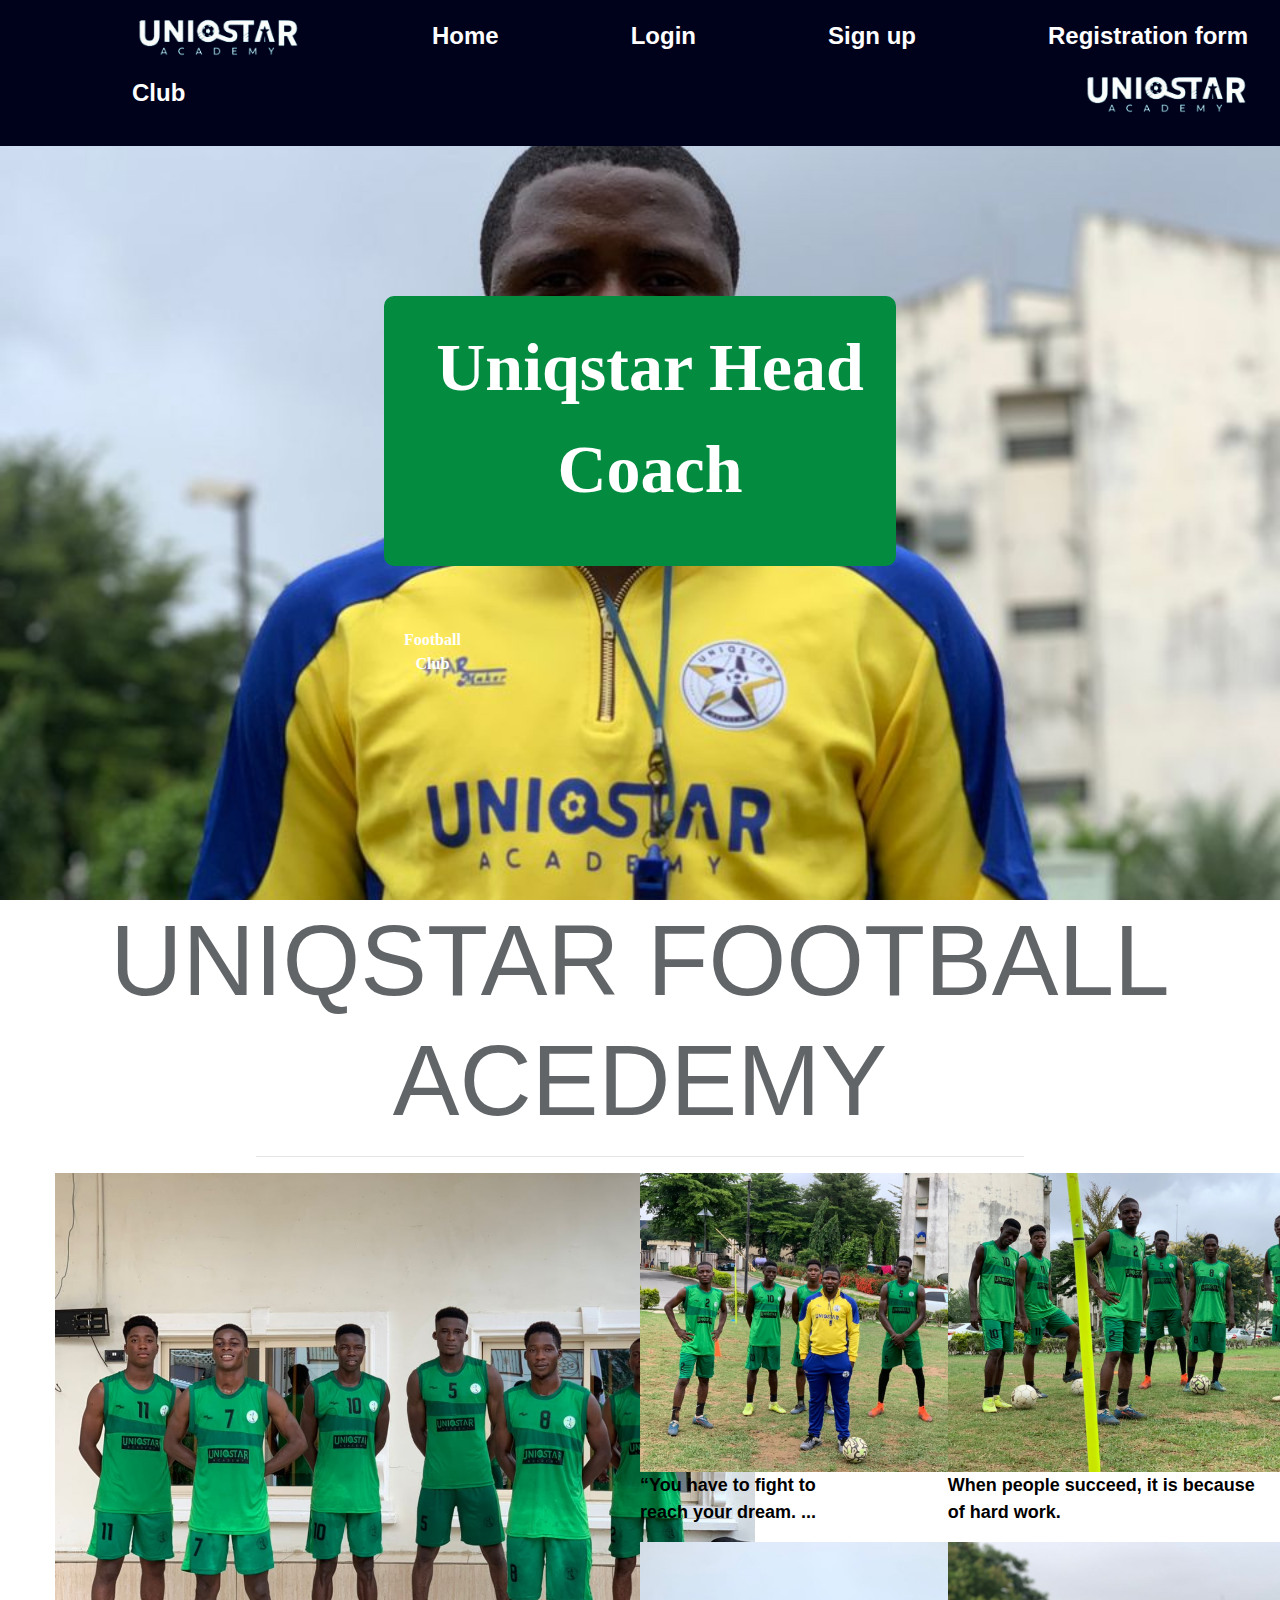
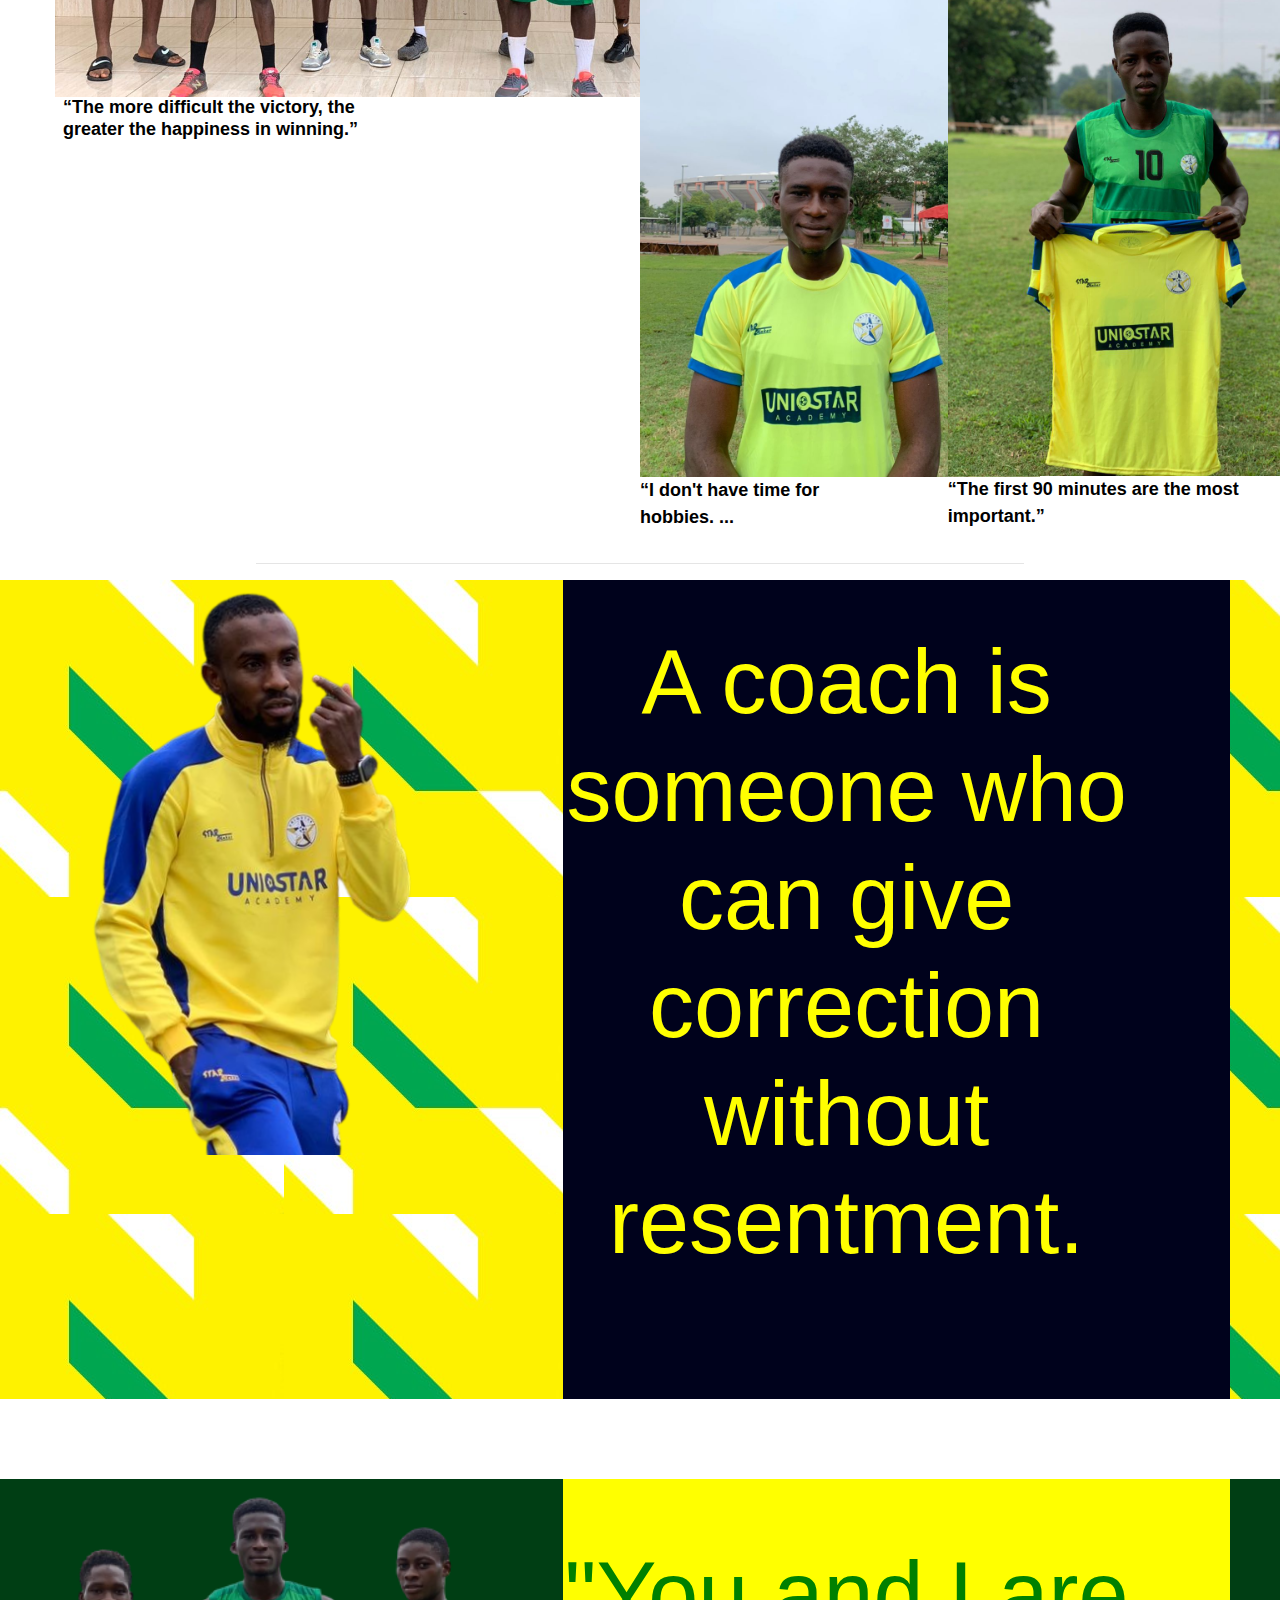
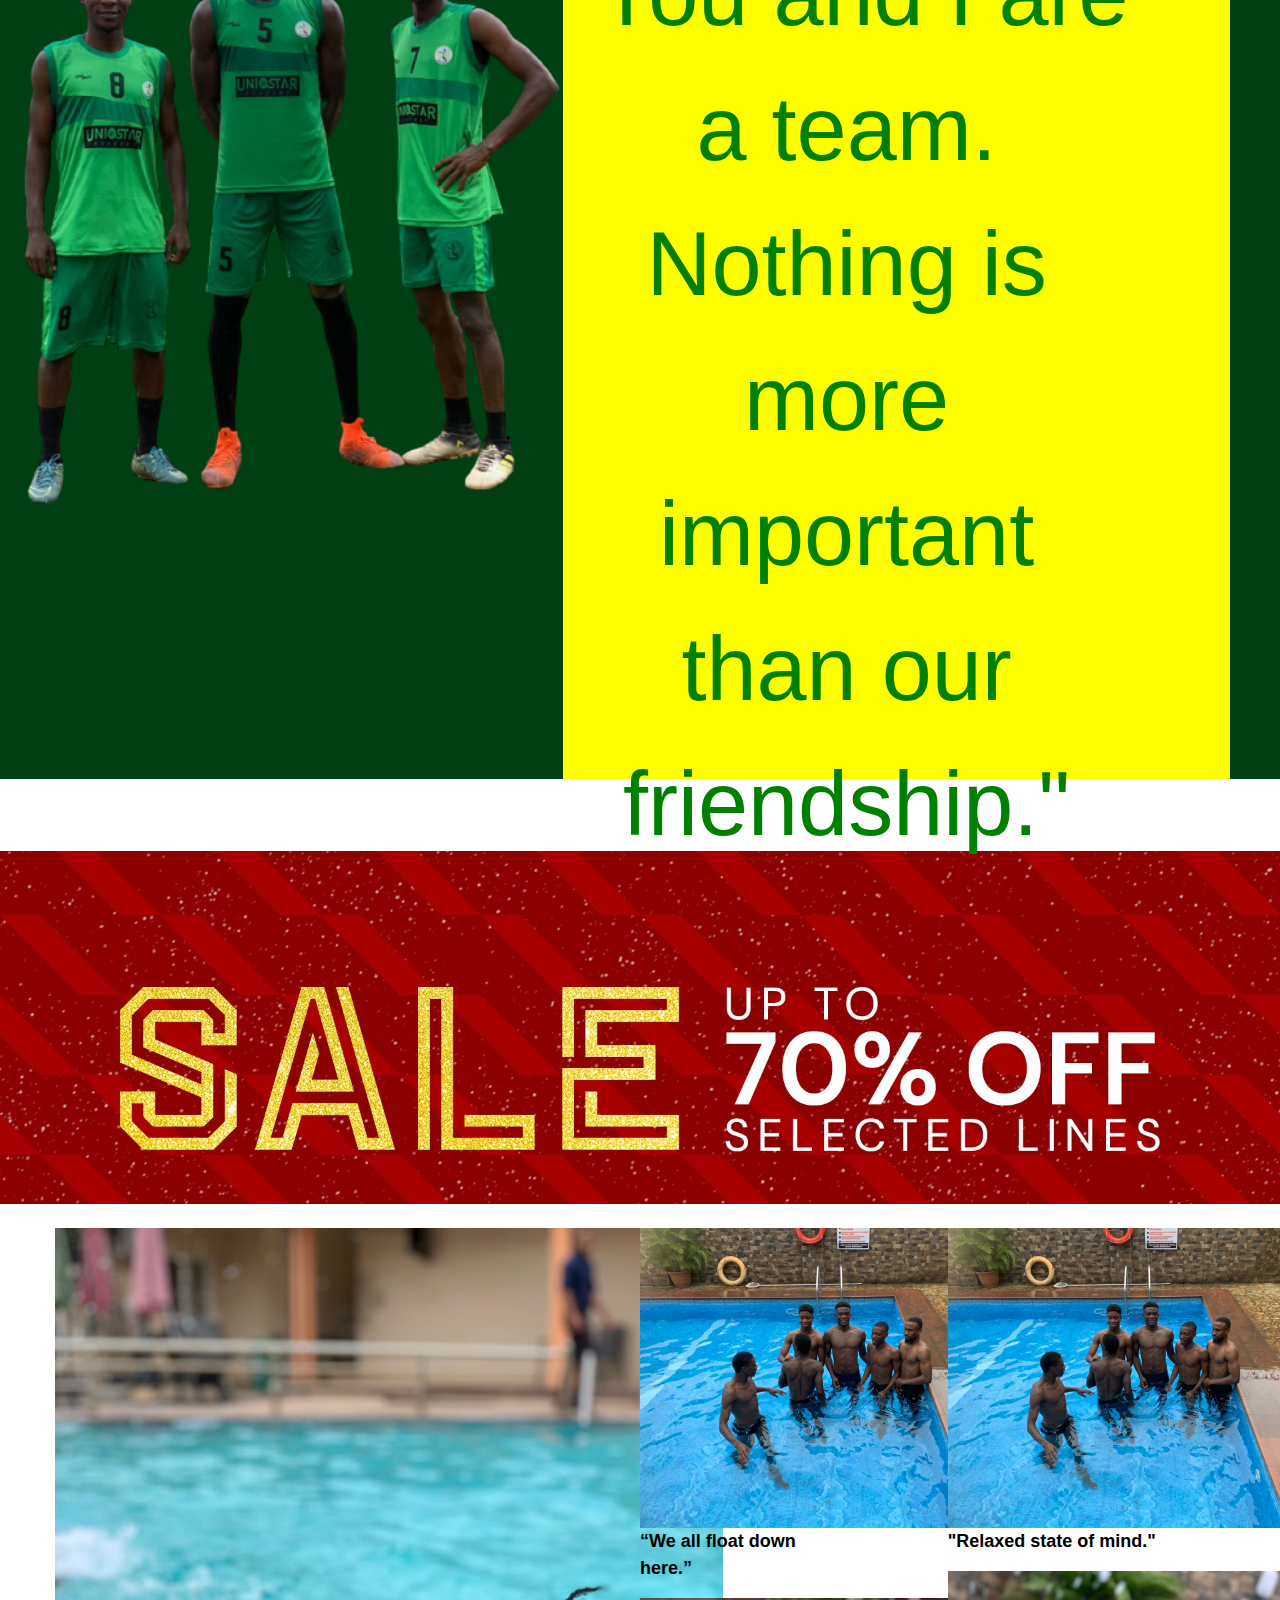
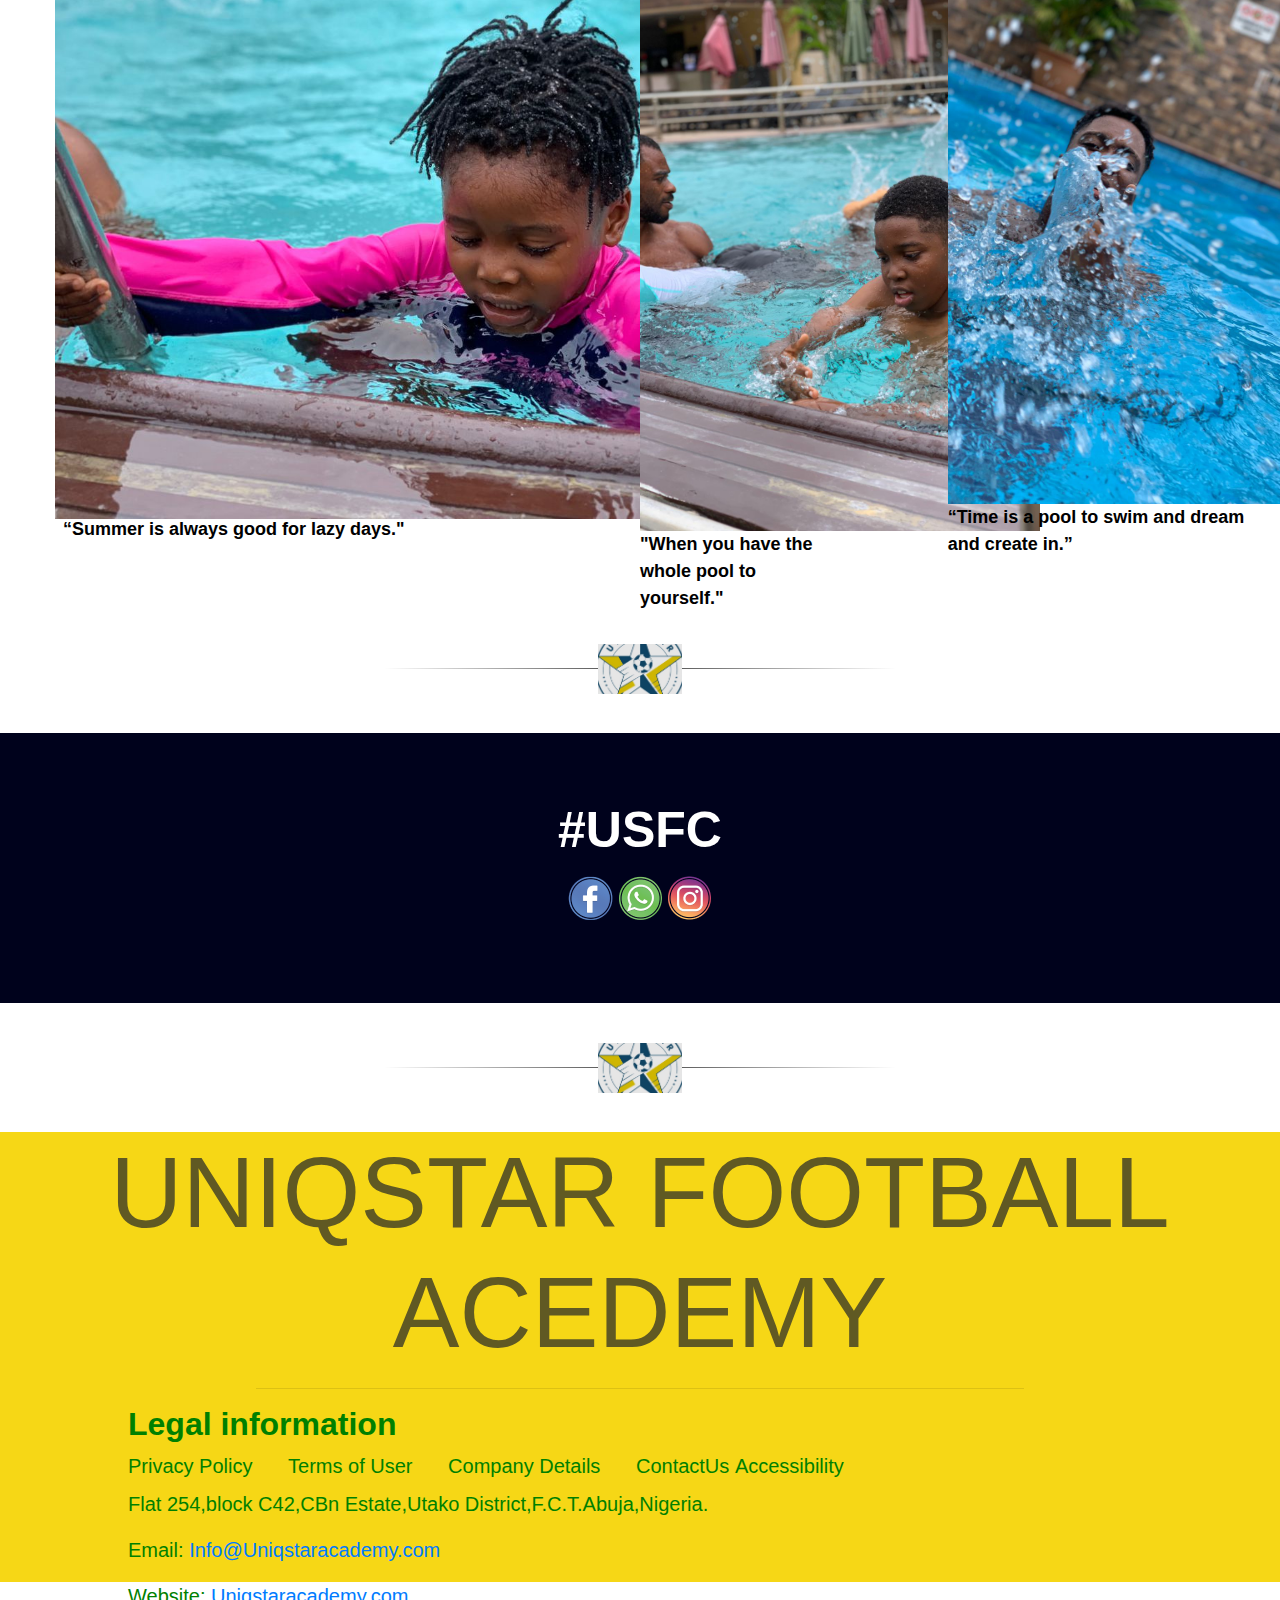
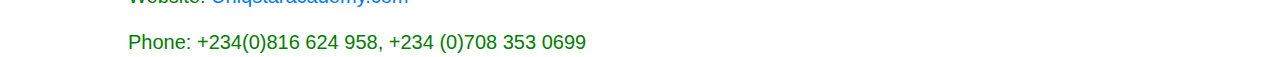
<file: index.html>
<!DOCTYPE html>
<html lang="en">
<head>
    <meta charset="UTF-8">
    <meta http-equiv="X-UA-Compatible" content="IE=edge">
    <meta name="viewport" content="width=device-width, initial-scale=1.0">
    <title>Uniqstar</title>
    <link rel="stylesheet" href="plugins/bootstrap/css/bootstrap.css">
    <link rel="stylesheet" href="plugins/fontawesome/css/font-awesome.min.css">
    <link rel="stylesheet" href="style.css">
    <link rel="icon" href="images/Uniquestar logo.jpg">
    <link rel="stylesheet" href="plugins/animate/animate.css">

</head>
<body>
    <div class="fin">
    <nav class="nav nav-expand-sm">
        <ul class="navbar">
            <img src="images/unistarlogo_2-removebg-preview.png" alt="" width="200px" class="nav-link">
            <a href="index.html"> <li class="nav-link">Home</li></a> 
         <a href="login.html">  <li class="nav-link"> Login</li></a> 
         <a href="register.html">   <li class="nav-link">Sign up</li></a>
         <a href="registration.html">  <li class="nav-link">Registration form</li></a> 
            <li class="nav-link">Club</li>
            <img src="images/unistarlogo_2-removebg-preview.png" alt="" width="200px" class="nav-link">

        </ul>
        <!-- <button class="para">Login/Register</button> -->
        <!-- <button class="para">Accessibility</button> -->
    </nav>
    
        <div class="music">
        <label class="mus">Uniqstar Head Coach</label>
        <label class="say"> Football Club</label>
        
    </div>
    </div>
    <h1 class="ink">UNIQSTAR FOOTBALL ACEDEMY</h1>
    <hr class="style-sex">
    <div class="container-fluid ">
        <div class="row">
            <div class="col-sm-4">
                <img src="images/squard.jpg" alt="" width="700px" class="fun">
                <p class="h1 pl-5 man">“The more difficult the victory, the greater the happiness in winning.”</p>
            </div>
            <div class="col-sm-4 ">
                <img src="/images/training boys.jpg" alt="" width="400px" class="thank">
                <p class="tell">“You have to fight to reach your dream. ...</p>
                <img src="images/number 7.jpg" alt="" width="400px" class="thank">
                <p class="tell">“I don't have time for hobbies. ...</p>
                
                
            </div>
            <div class="col-sm-4 ">
                <img src="images/real training.jpg" alt="" width="400px" class="than" height="">
                <p class="tel">When people succeed, it is because of hard work.</p>
                <img src="images/number 10.jpg" alt="" width="400px" class="than" height="">
                <p class="tel">“The first 90 minutes are the most important.” </p>
                
                
            </div>
            
        </div>

    </div>
    <hr class="style-sex">
    <div class="ayo">
        <img src="images/new head.png" alt="" width="44% pb-5" class="bobo">
        <h1 class="ass pt-5"> A coach is someone who can give correction without resentment. </h1>

    </div>
    <div class="kit">
        <img src="images/green_sqard-removebg-preview.png" alt="" width="44%">
        <p class="ask pt-5">"You and I are a team. Nothing is more important than our friendship."<p class="mike"> </p>

    </div> <br> <br> <br>
    <img src="images/sale.jpg" alt="" width="100%"> <br> <br>
    <div class="container-fluid ">
        <div class="row">
            <div class="col-sm-4">
                <img src="images/pool side.jpg" alt="" width="668px" class="fun">
                <p class="h1 pl-5 man">“Summer is always good for lazy days." </p>
            </div>
            <div class="col-sm-4 ">
                <img src="images/boys in pool.jpg" alt="" width="400px" class="thank">
                
                <p class="tell">“We all float down here.”</p>
                <img src="images/pool.jpg" alt="" width="400px" class="thank">
                <p class="tell">"When you have the whole pool to yourself."</p>
                
                
            </div>
            <div class="col-sm-4 ">
                <img src="images/boys in pool.jpg" alt="" width="400px" class="than" height="">
                <p class="tel">"Relaxed state of mind."</p>
                <img src="images/uniquestar student in pool.jpg" alt="" width="400px" class="than" height="">
                <p class="tel">“Time is a pool to swim and dream and create in.”</p>
                
                
            </div>
            
        </div>

    </div> <br>
    <hr class="style-six"> <br> <br>
    <div class="toe">
        
        <center>
        <label class="sad">#USFC</label> <br>
        <img src="images/social1.png" alt="">
        <img src="images/social 3.png" alt="">
        <img src="images/social 4.png" alt="">
    </center>
    </div>  <br> <br>
    <hr class="style-six"> <br> <br>
    <div class="know">
        <h1 class="ink">UNIQSTAR FOOTBALL ACEDEMY</h1>
        <hr class="style-sex">
        <h4 class="legal">Legal information</h4>
        <div class="give">
        <label for="">Privacy Policy</label>
        <label class="term">Terms of User</label> 
        <label class="term">Company Details</label>
        <label class="term">ContactUs</label> 
        <label for="">Accessibility</label>
        <p>Flat 254,block C42,CBn Estate,Utako District,F.C.T.Abuja,Nigeria.</p>
        <p>Email: <a href="">Info@Uniqstaracademy.com</a>   </p>
        <p>Website: <a href="">Uniqstaracademy.com</a> </p>
        <p>Phone: +234(0)816 624 958, +234 (0)708 353 0699</p>
    </div>
    <script src="plugins/jquery.min.js"></script>
    <script src="plugins/bootstrap/assets/js/vendor/popper.min.js"></script>
    <script src="plugins/bootstrap/js/bootstrap.min.js"></script>
</body>
</html>
</file>
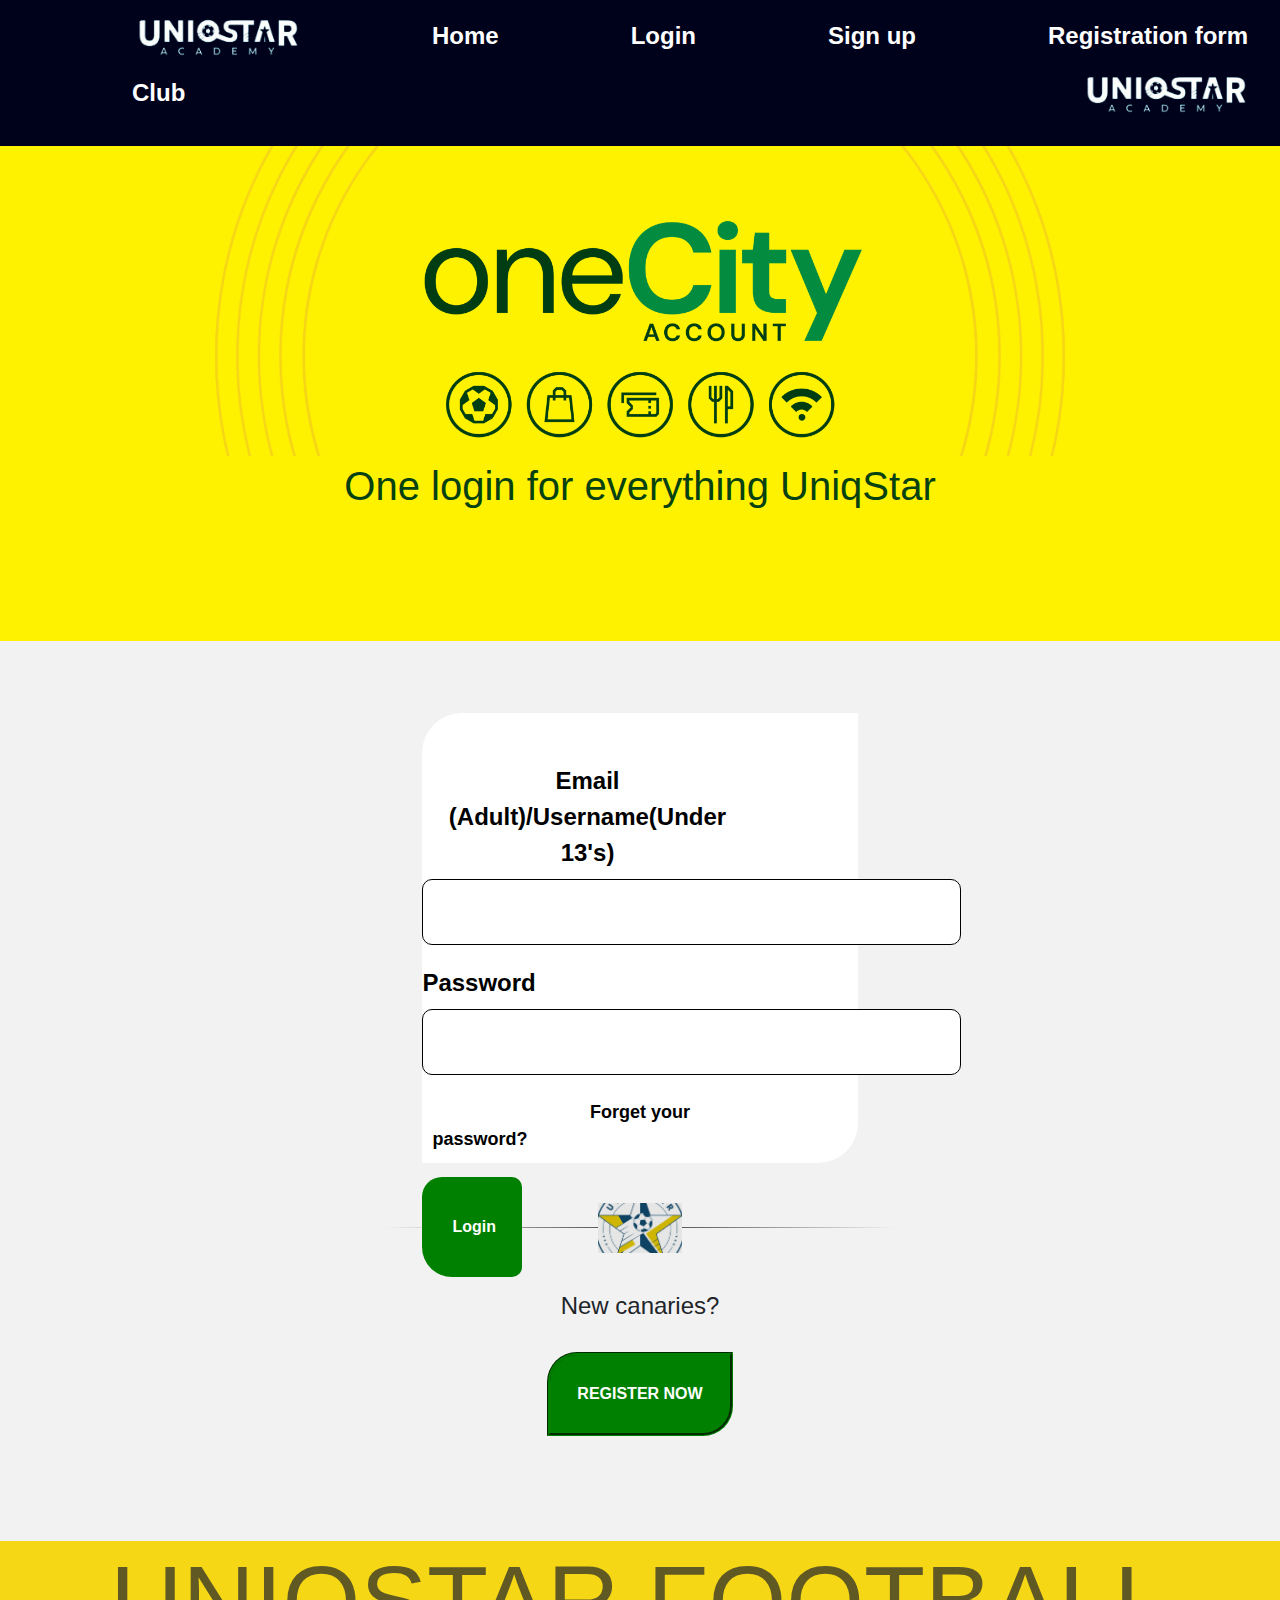
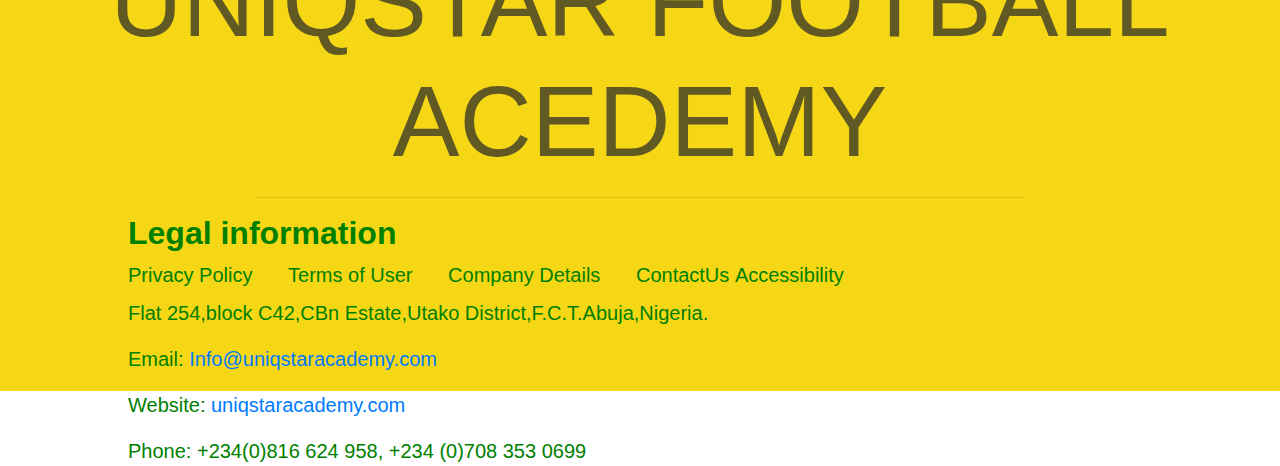
<file: login.html>
<!DOCTYPE html>
<html lang="en">
<head>
    <meta charset="UTF-8">
    <meta http-equiv="X-UA-Compatible" content="IE=edge">
    <meta name="viewport" content="width=device-width, initial-scale=1.0">
    <title>Uniqstar</title>
    <link rel="stylesheet" href="plugins/bootstrap/css/bootstrap.css">
    <link rel="stylesheet" href="plugins/fontawesome/css/font-awesome.min.css">
    <link rel="stylesheet" href="style.css">
    <link rel="icon" href="images/uniquestar logo.jpg">
</head>
<body>
    <nav class="nav nav-expand-sm">
        <ul class="navbar">
            <img src="images/unistarlogo_2-removebg-preview.png" alt="" width="200px" class="nav-link">
            <a href="index.html"> <li class="nav-link">Home</li></a> 
            <a href="login.html">  <li class="nav-link"> Login</li></a> 
            <a href="register.html">   <li class="nav-link">Sign up</li></a>
            <a href="registration.html">  <li class="nav-link">Registration form</li></a> 
            <li class="nav-link">Club</li>
            <img src="images/unistarlogo_2-removebg-preview.png" alt="" width="200px" class="nav-link">

        </ul>
    </nav>
    <div class="dip">
        <center>
        <img src="images/nohhh.png" alt="" width="90%">
        <p class="one">One login for everything UniqStar</p>
    </center>

    </div>
    <div class="kin"> <br><br> <br>
    <div class="joke">
    <center>
    <label class="nice">
        Email (Adult)/Username(Under 13's) 
         </label> <br>
    <input type="text" class="email">  <br>  
    <label class="pack">Password </label> <br>
    <input type="password" class="emai"> <br> <br>
    <a href="" class="for">Forget your password?</a> <br> <br>
    <button class="move">Login</button>
    
</center> 

</div><br> <br>
<hr class="style-six"> <br> <br>
<center>
<h4>New canaries?</h4> <br>
<a href="register.html"><button class="now">REGISTER NOW</button></a> 
</center>
</div>
<div class="know">
    <h1 class="ink">UNIQSTAR FOOTBALL ACEDEMY</h1>
    <hr class="style-sex">
    <h4 class="legal">Legal information</h4>
    <div class="give">
    <label for="">Privacy Policy</label>
    <label class="term">Terms of User</label> 
    <label class="term">Company Details</label>
    <label class="term">ContactUs</label> 
    <label for="">Accessibility</label>
    <p>Flat 254,block C42,CBn Estate,Utako District,F.C.T.Abuja,Nigeria.</p>
    <p>Email: <a href="">Info@uniqstaracademy.com</a>   </p>
    <p>Website: <a href="">uniqstaracademy.com</a> </p>
    <p>Phone: +234(0)816 624 958, +234 (0)708 353 0699</p>
</div>
</div>

    
    
</body>
</html>
</file>
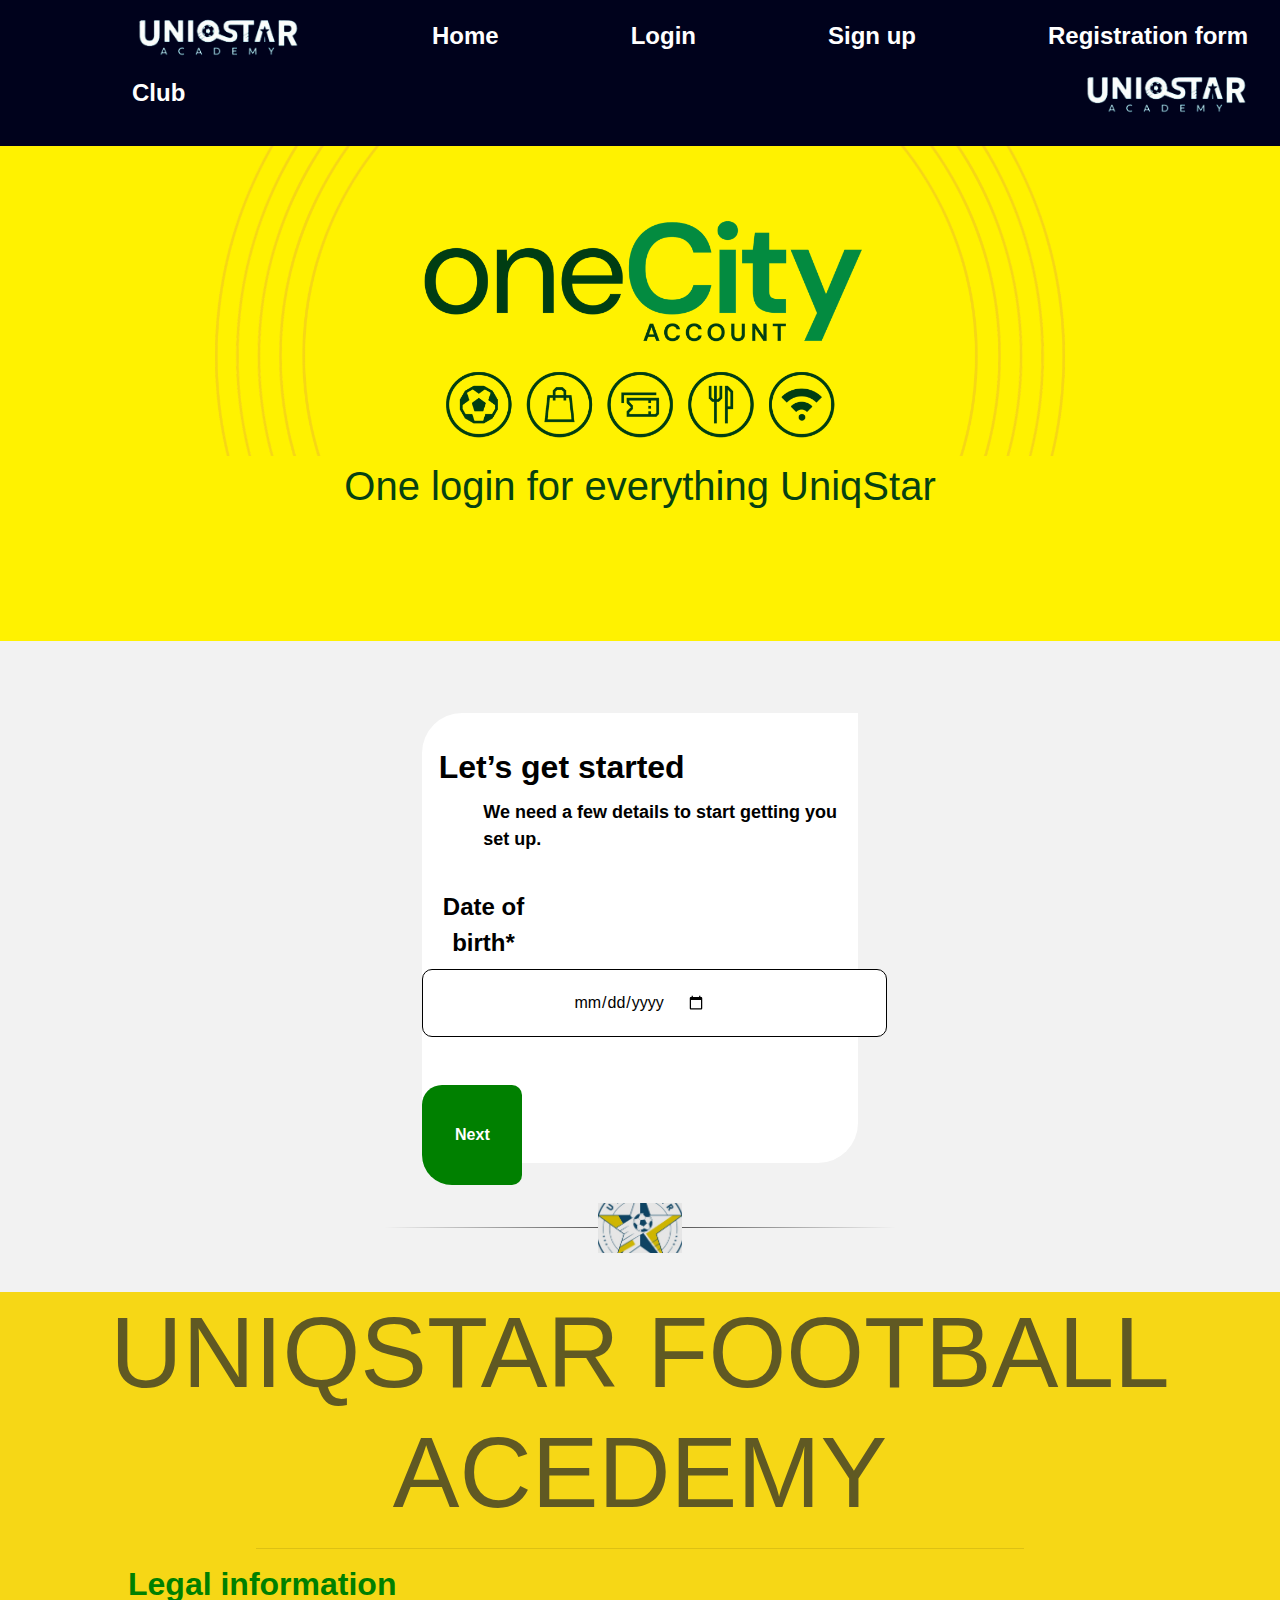
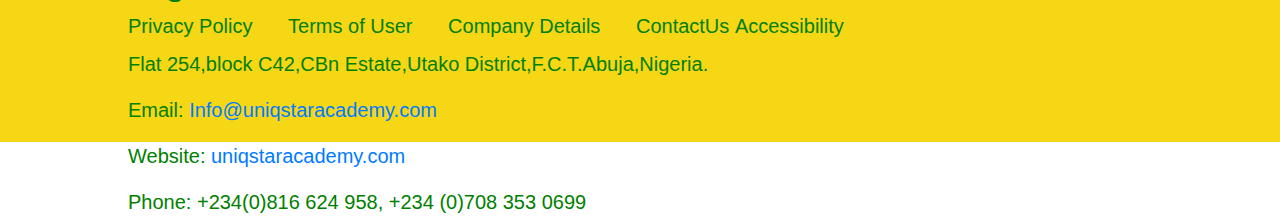
<file: register.html>
<!DOCTYPE html>
<html lang="en">
<head>
    <meta charset="UTF-8">
    <meta http-equiv="X-UA-Compatible" content="IE=edge">
    <meta name="viewport" content="width=device-width, initial-scale=1.0">
    <title>Uniqstar</title>
    <link rel="stylesheet" href="plugins/bootstrap/css/bootstrap.css">
    <link rel="stylesheet" href="plugins/fontawesome/css/font-awesome.min.css">
    <link rel="stylesheet" href="style.css">
    <link rel="icon" href="images/uniquestar logo.jpg">
</head>
<body>
    <nav class="nav nav-expand-sm">
        <ul class="navbar">
            <img src="images/unistarlogo_2-removebg-preview.png" alt="" width="200px" class="nav-link">
            <a href="index.html"> <li class="nav-link">Home</li></a> 
            <a href="login.html">  <li class="nav-link"> Login</li></a> 
            <a href="register.html">   <li class="nav-link">Sign up</li></a>
            <a href="registration.html">  <li class="nav-link">Registration form</li></a> 
            <li class="nav-link">Club</li>
            <img src="images/unistarlogo_2-removebg-preview.png" alt="" width="200px" class="nav-link">

        </ul>
       
    </nav>
    <div class="dip">
        <center>
        <img src="images/nohhh.png" alt="" width="90%">
        <p class="one">One login for everything UniqStar</p>
    </center>

    </div>
    <div class="kin"> <br><br> <br>
    <div class="joke">
    <center>
    <label class="nap">
        Let’s get started
    </label> <br>
    <p class="need">   We need a few details to start getting you <br> set up.</p> 
     <label class="pac">Date of birth*</label>   <br>  
    <input type="date" class="email">  <br>   <br> <br>
    
    
   <a href="register1.html"> <button class="move">Next</button></a>
    
</center> 

</div><br> <br>
<hr class="style-six"> <br> <br>
<div class="know">
    <h1 class="ink">UNIQSTAR FOOTBALL ACEDEMY</h1>
    <hr class="style-sex">
    <h4 class="legal">Legal information</h4>
    <div class="give">
    <label for="">Privacy Policy</label>
    <label class="term">Terms of User</label> 
    <label class="term">Company Details</label>
    <label class="term">ContactUs</label> 
    <label for="">Accessibility</label>
    <p>Flat 254,block C42,CBn Estate,Utako District,F.C.T.Abuja,Nigeria.</p>
    <p>Email: <a href="">Info@uniqstaracademy.com</a>   </p>
    <p>Website: <a href="">uniqstaracademy.com</a> </p>
    <p>Phone: +234(0)816 624 958, +234 (0)708 353 0699</p>
</div>
</div>

    
</body>
</html>
</file>
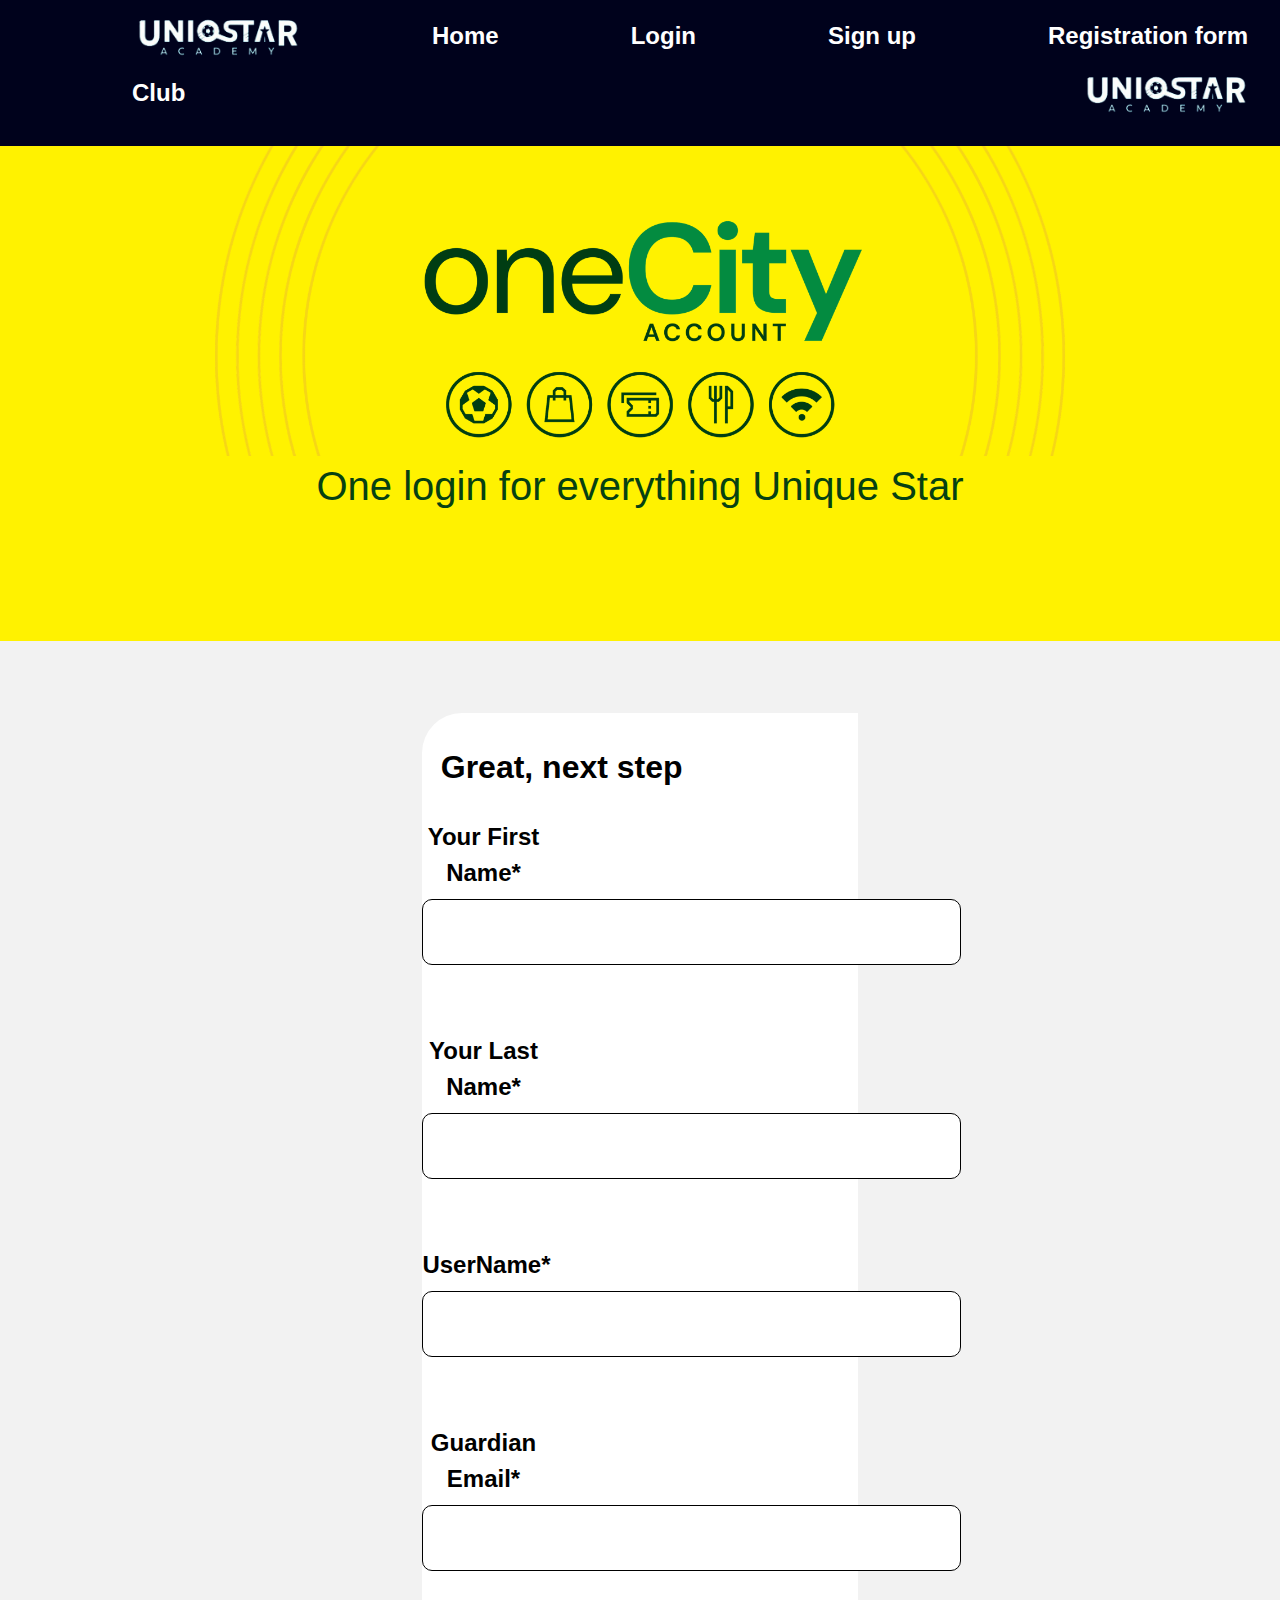
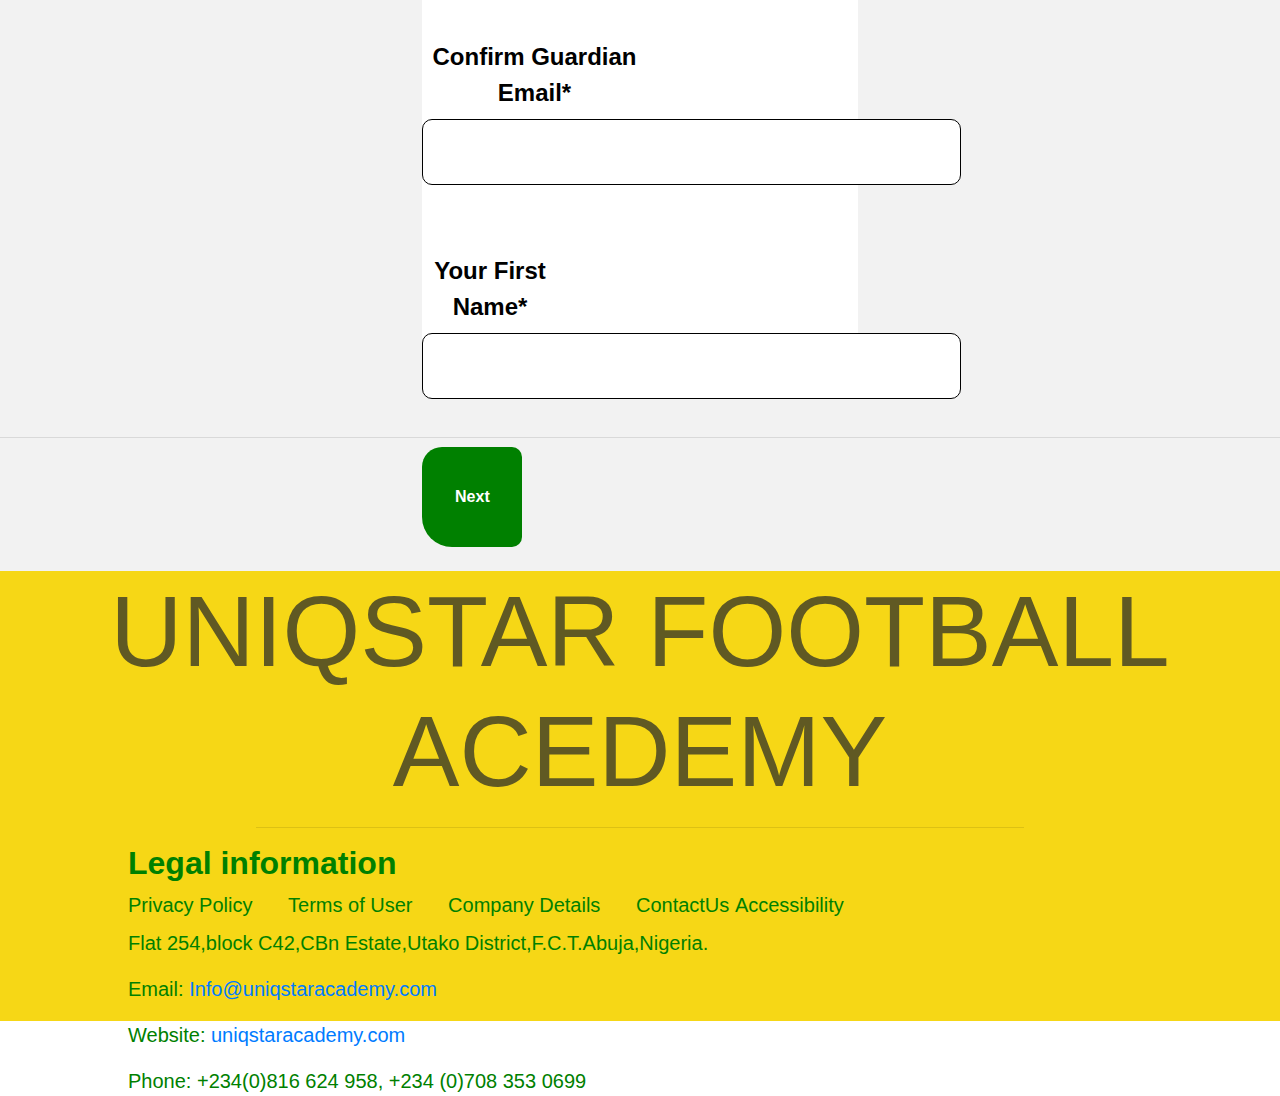
<file: register1.html>
<!DOCTYPE html>
<html lang="en">
<head>
    <meta charset="UTF-8">
    <meta http-equiv="X-UA-Compatible" content="IE=edge">
    <meta name="viewport" content="width=device-width, initial-scale=1.0">
    <title>Uniqstar</title>
    <link rel="stylesheet" href="plugins/bootstrap/css/bootstrap.css">
    <link rel="stylesheet" href="plugins/fontawesome/css/font-awesome.min.css">
    <link rel="stylesheet" href="style.css">
    <link rel="icon" href="images/uniquestar logo.jpg">
</head>
<body>
    <nav class="nav nav-expand-sm">
        <ul class="navbar">
            <img src="images/unistarlogo_2-removebg-preview.png" alt="" width="200px" class="nav-link">
          <a href="index.html"> <li class="nav-link">Home</li></a> 
          <a href="login.html">  <li class="nav-link"> Login</li></a> 
          <a href="register.html">   <li class="nav-link">Sign up</li></a>
            <a href="registration.html">  <li class="nav-link">Registration form</li></a> 
            <li class="nav-link">Club</li>
            <img src="images/unistarlogo_2-removebg-preview.png" alt="" width="200px" class="nav-link">

        </ul>
        
    </nav>
    <div class="dip">
        <center>
        <img src="images/nohhh.png" alt="" width="90%">
        <p class="one">One login for everything Unique Star</p>
    </center>

    </div>
    <div class="kip"> <br><br> <br>
    <div class="kill">
    <center>
    <label class="nap">
        Great, next step
    </label> <br>
     <label class="pac">Your First Name*</label>   <br>  
    <input type="text" class="email">  <br>   <br> <br>
    <label class="pac">Your Last Name*</label>   <br>  
    <input type="text" class="email">  <br>   <br> <br>
    <label class="pak">UserName*</label>   <br>  
    <input type="text" class="email">  <br>   <br> <br>
    <label class="pac">Guardian Email*</label>   <br>  
    <input type="text" class="email">  <br>   <br> <br>
    <label class="pap">Confirm Guardian Email*</label>   <br>  
    <input type="text" class="email">  <br>   <br> <br>
    <label class="pal">Your First Name*</label>   <br>  
    <input type="text" class="email">  <br>   <br> <br>
    
    
  <a href="register2.html"><button class="move">Next</button></a>  
    
</center> 
</div> <br> <br>
<hr class="style-sis"> <br> <br>
</div> 


<div class="know">
    <h1 class="ink">UNIQSTAR FOOTBALL ACEDEMY</h1>
    <hr class="style-sex">
    <h4 class="legal">Legal information</h4>
    <div class="give">
    <label for="">Privacy Policy</label>
    <label class="term">Terms of User</label> 
    <label class="term">Company Details</label>
    <label class="term">ContactUs</label> 
    <label for="">Accessibility</label>
    <p>Flat 254,block C42,CBn Estate,Utako District,F.C.T.Abuja,Nigeria.</p>
    <p>Email: <a href="">Info@uniqstaracademy.com</a>   </p>
    <p>Website: <a href="">uniqstaracademy.com</a> </p>
    <p>Phone: +234(0)816 624 958, +234 (0)708 353 0699</p>
</div>
</div>






    
</body>
</html>
</file>
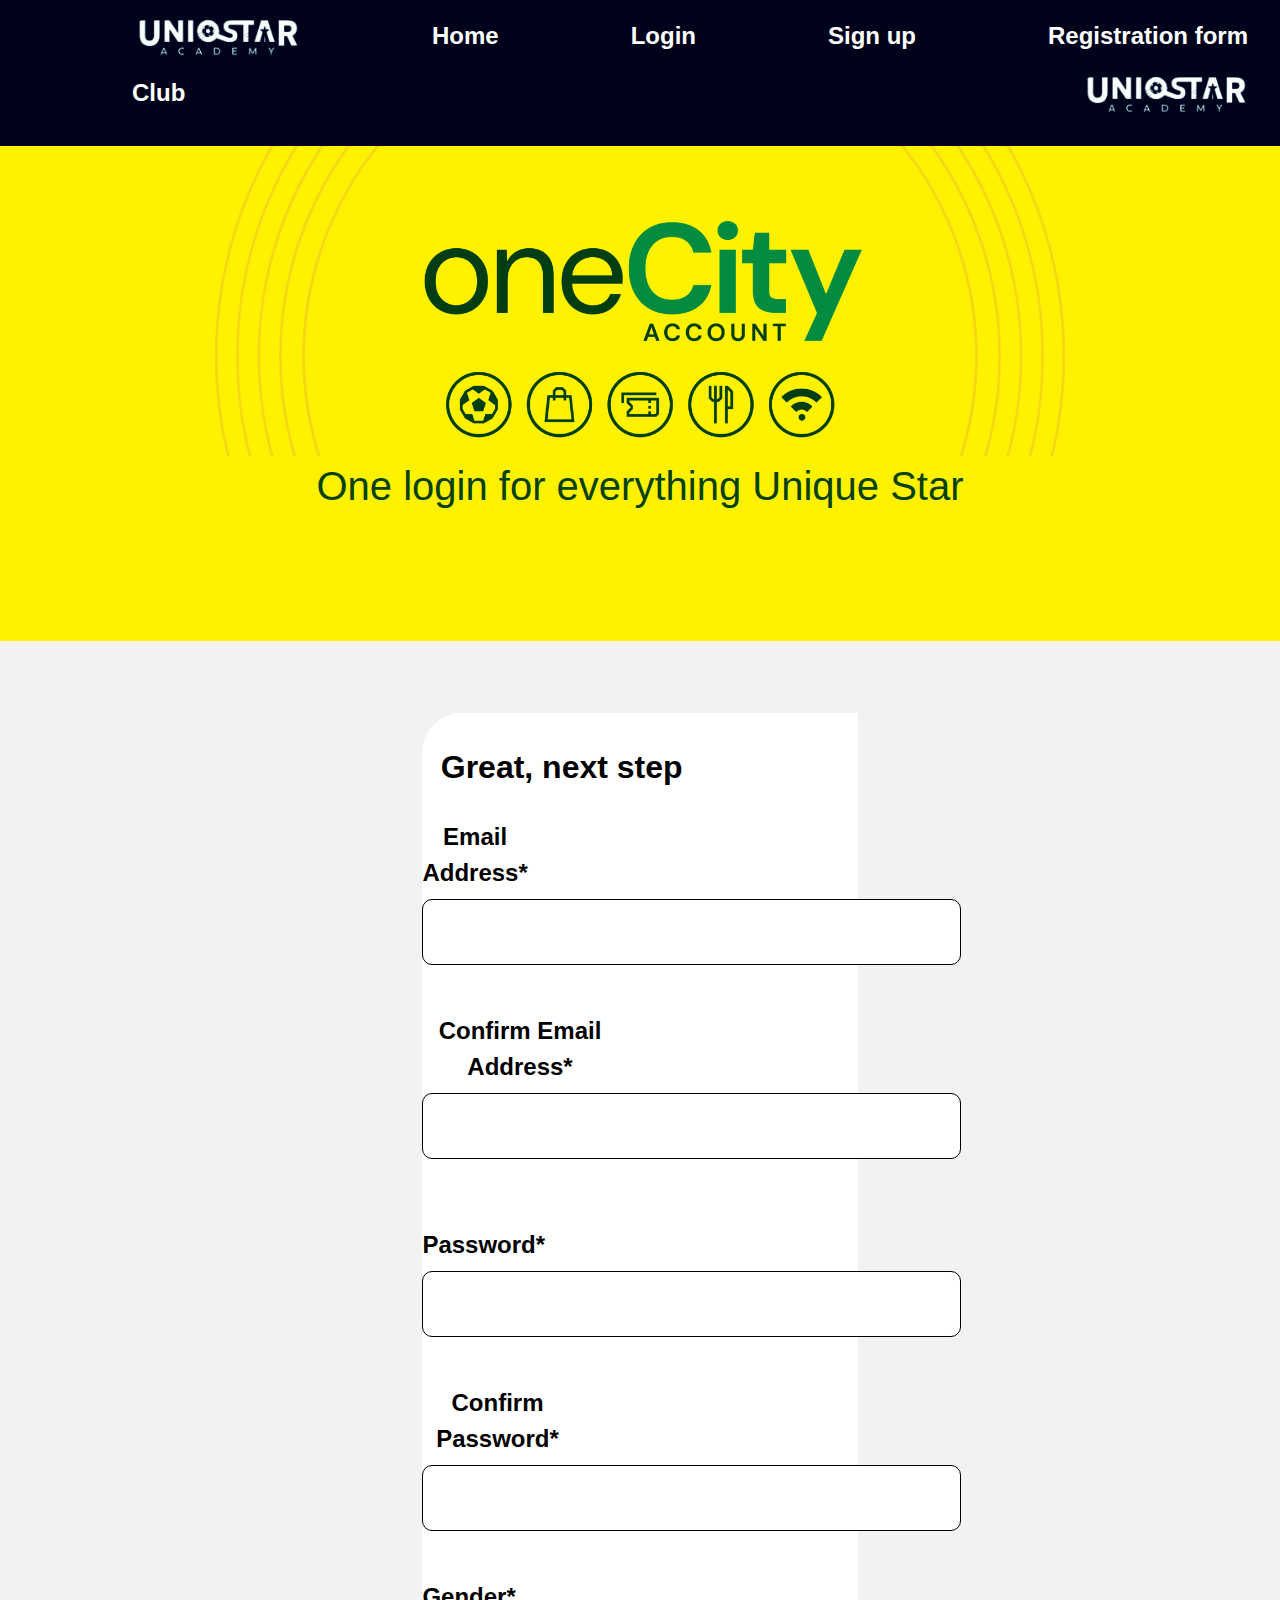
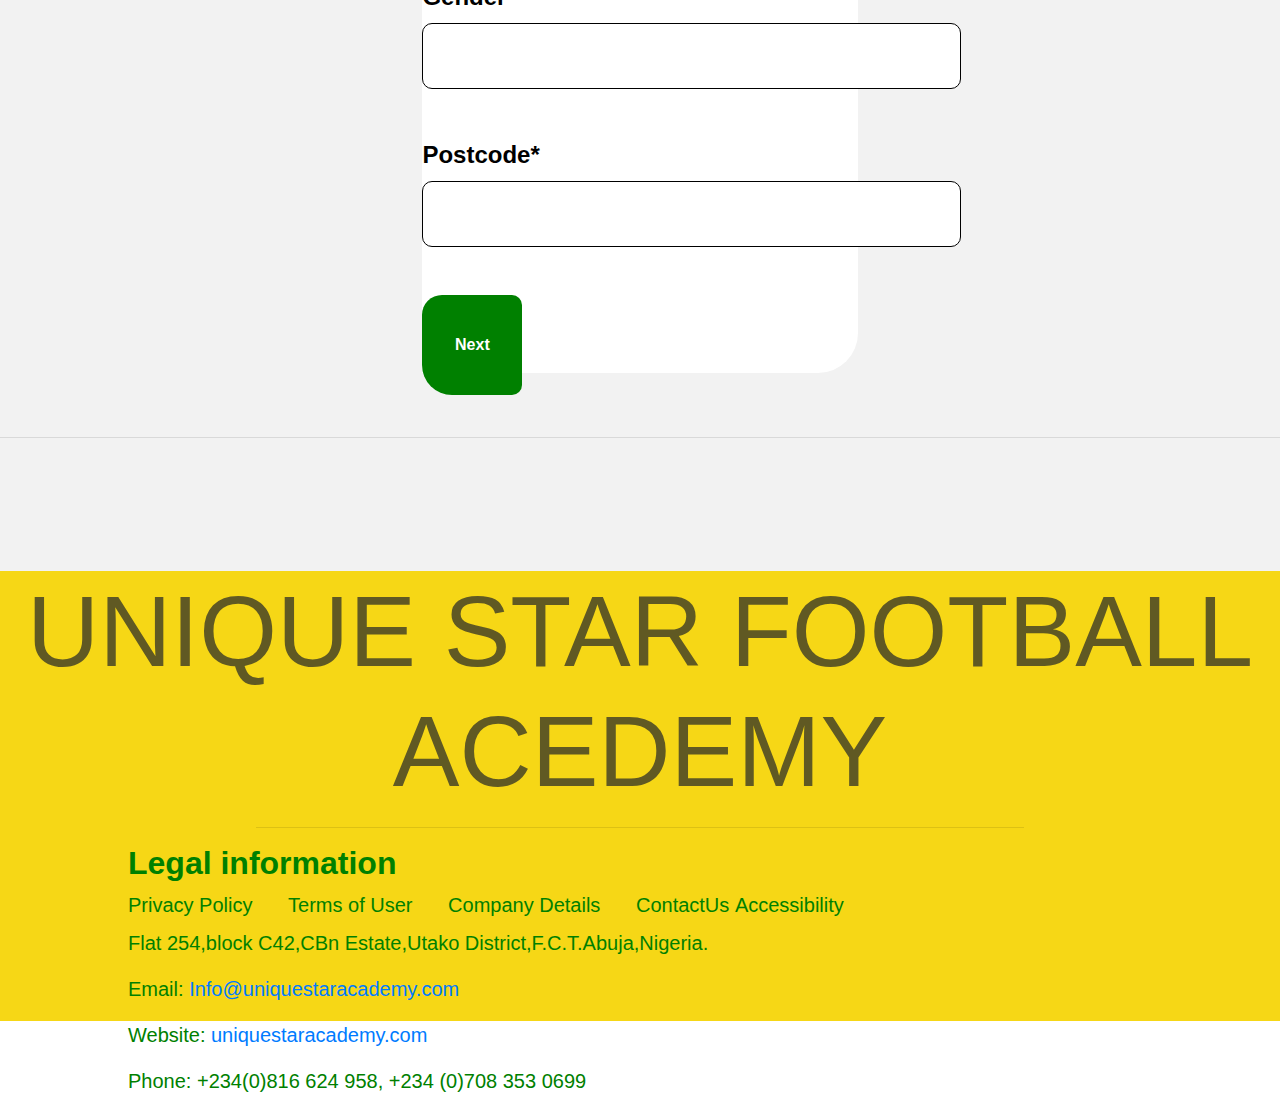
<file: register2.html>
<!DOCTYPE html>
<html lang="en">
<head>
    <meta charset="UTF-8">
    <meta http-equiv="X-UA-Compatible" content="IE=edge">
    <meta name="viewport" content="width=device-width, initial-scale=1.0">
    <title>Unique star</title>
    <link rel="stylesheet" href="plugins/bootstrap/css/bootstrap.css">
    <link rel="stylesheet" href="plugins/fontawesome/css/font-awesome.min.css">
    <link rel="stylesheet" href="style.css">
    <link rel="icon" href="images/uniquestar logo.jpg">
</head>
<body>
    <nav class="nav nav-expand-sm">
        <ul class="navbar">
            <img src="images/unistarlogo_2-removebg-preview.png" alt="" width="200px" class="nav-link">
            <a href="index.html"> <li class="nav-link">Home</li></a> 
            <a href="login.html">  <li class="nav-link"> Login</li></a> 
            <a href="register.html">   <li class="nav-link">Sign up</li></a>
            <a href="registration.html">  <li class="nav-link">Registration form</li></a> 
            <li class="nav-link">Club</li>
            <img src="images/unistarlogo_2-removebg-preview.png" alt="" width="200px" class="nav-link">

        </ul>
        
    </nav>
    <div class="dip">
        <center>
        <img src="images/nohhh.png" alt="" width="90%">
        <p class="one">One login for everything Unique Star</p>
    </center>

    </div>
    <div class="kip"> <br><br> <br>
    <div class="kill">
    <center>
    <label class="nap">
        Great, next step
    </label> <br>
     <label class="paf">Email Address*</label>   <br>  
    <input type="text" class="email">  <br>   <br> <br>
    <label class="pa">Confirm Email Address*</label>   <br>  
    <input type="text" class="email">  <br>   <br> <br>
    <label class="pak">Password*</label>   <br>  
    <input type="text" class="email">  <br>   <br> <br>
    <label class="pam">Confirm Password*</label>   <br>  
    <input type="text" class="email">  <br>   <br> <br>
    <label class="paq">Gender*</label>   <br>  
    <input type="text" class="email">  <br>   <br> <br>
    <label class="paq">Postcode*</label>   <br>  
    <input type="text" class="email">  <br>   <br> <br>
    
    
  <a href=""></a>  <button class="move">Next</button>
    
</center> 
</div> <br> <br>
<hr class="style-sis"> <br> <br>
</div> 


<div class="know">
    <h1 class="ink">UNIQUE STAR FOOTBALL ACEDEMY</h1>
    <hr class="style-sex">
    <h4 class="legal">Legal information</h4>
    <div class="give">
    <label for="">Privacy Policy</label>
    <label class="term">Terms of User</label> 
    <label class="term">Company Details</label>
    <label class="term">ContactUs</label> 
    <label for="">Accessibility</label>
    <p>Flat 254,block C42,CBn Estate,Utako District,F.C.T.Abuja,Nigeria.</p>
    <p>Email: <a href="">Info@uniquestaracademy.com</a>   </p>
    <p>Website: <a href="">uniquestaracademy.com</a> </p>
    <p>Phone: +234(0)816 624 958, +234 (0)708 353 0699</p>
</div>
</div>






    
</body>
</html>
</file>
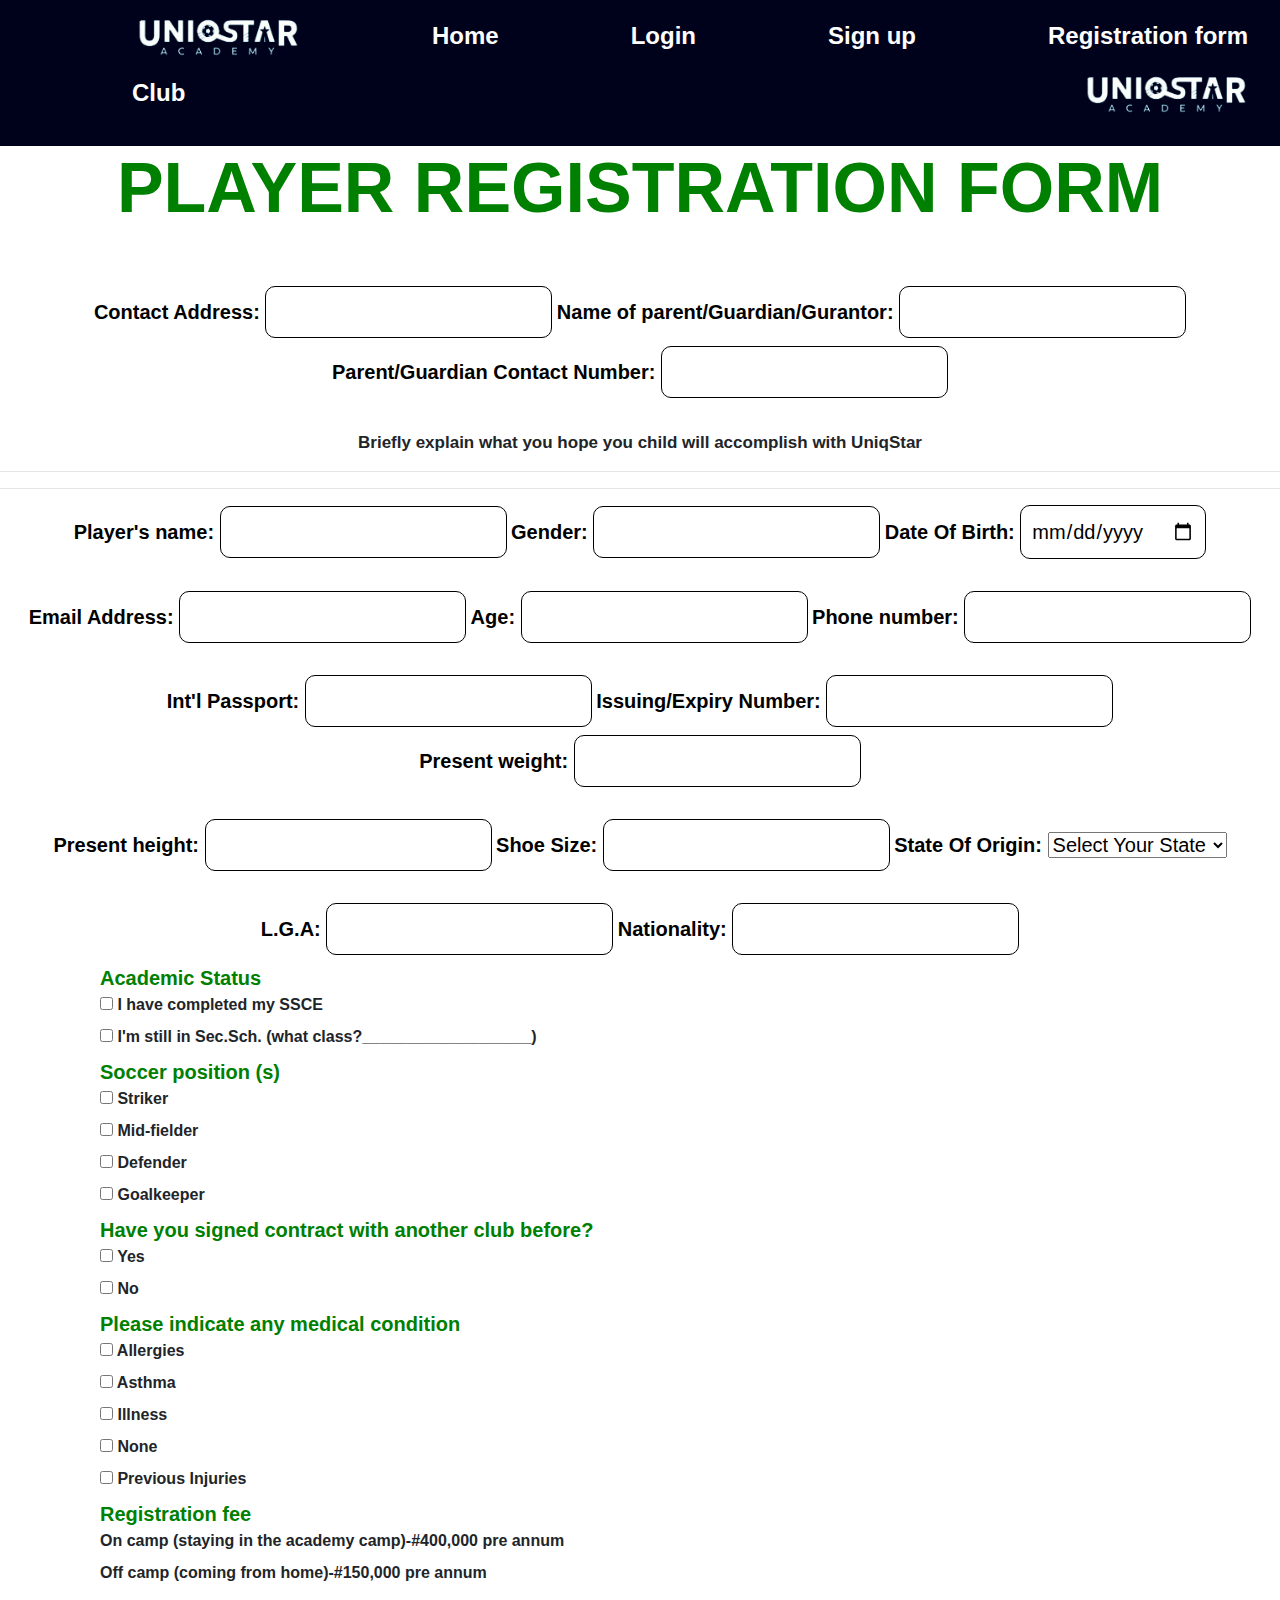
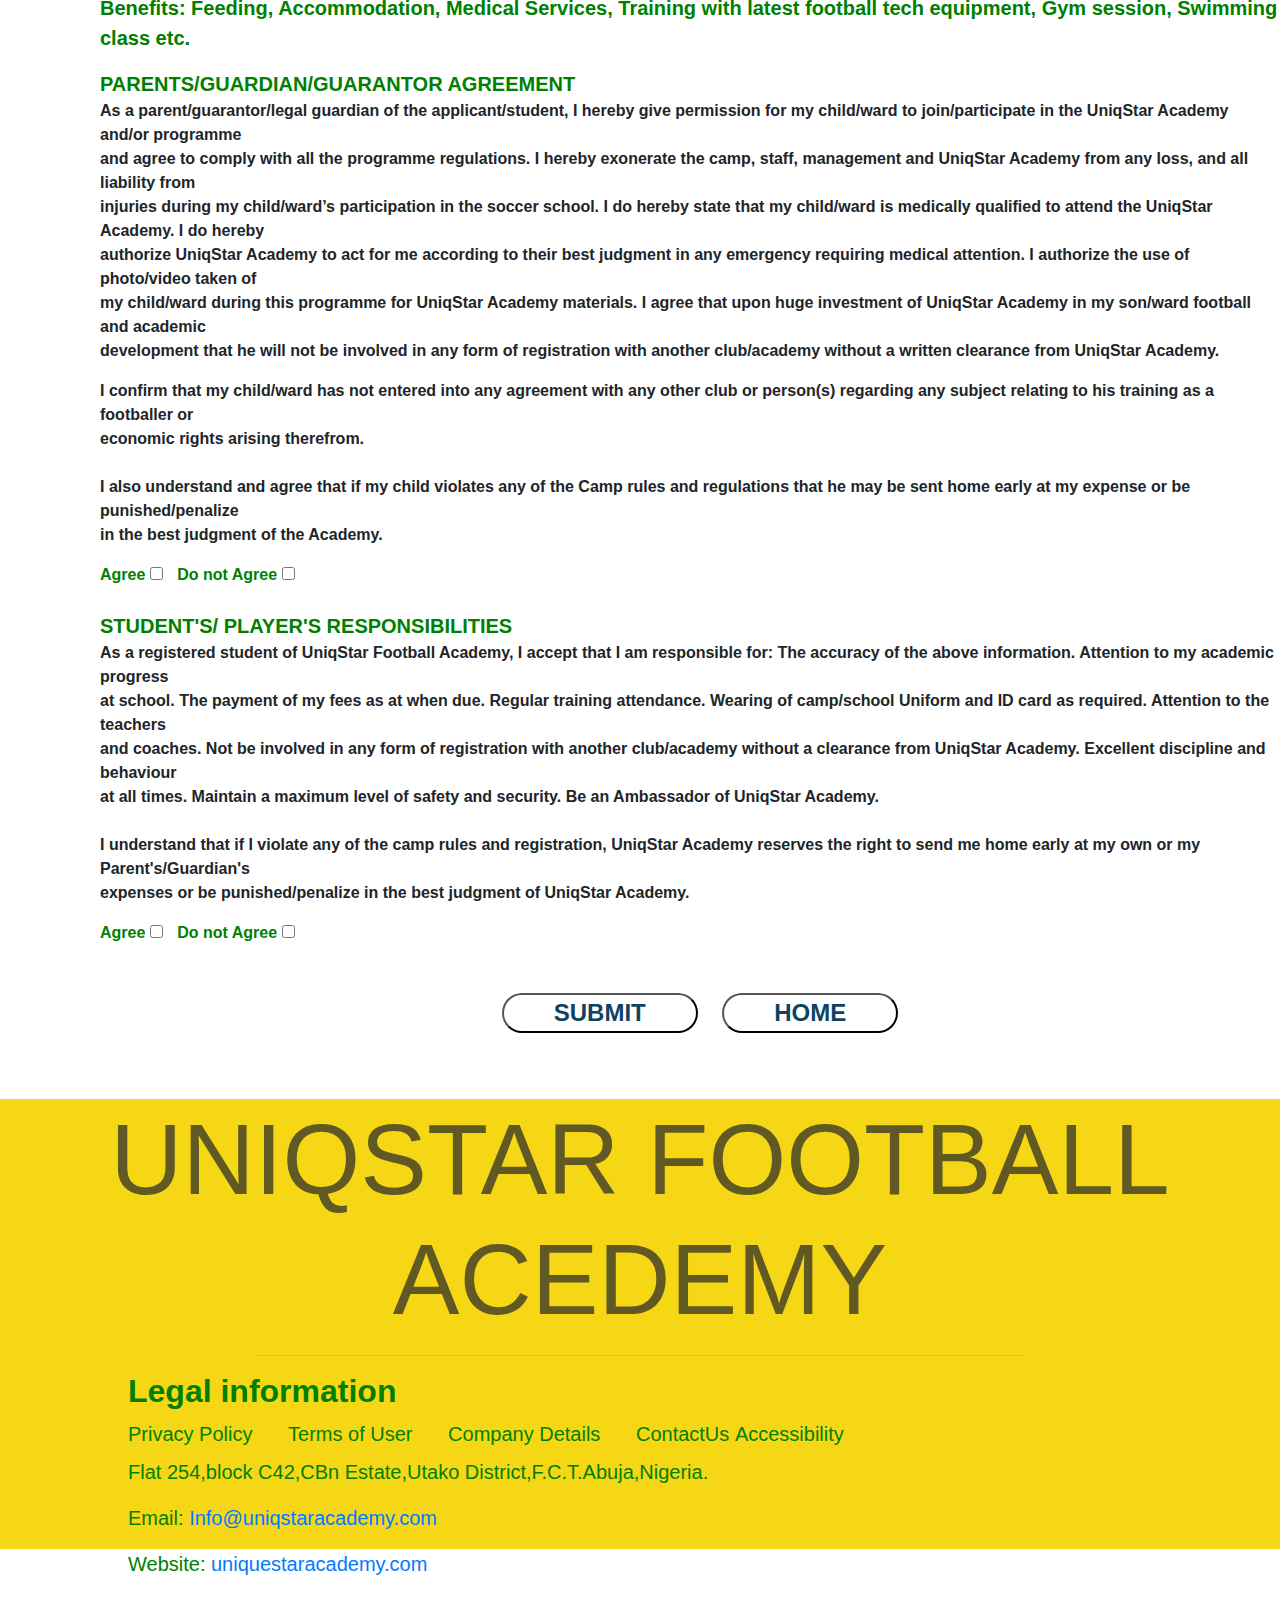
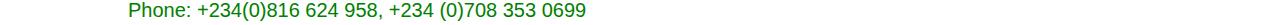
<file: registration.html>
<!DOCTYPE html>
<html lang="en">
<head>
    <meta charset="UTF-8">
    <meta http-equiv="X-UA-Compatible" content="IE=edge">
    <meta name="viewport" content="width=device-width, initial-scale=1.0">
    <title>Document</title>
    <title>Uniquestar</title>
    <link rel="stylesheet" href="plugins/bootstrap/css/bootstrap.css">
    <link rel="stylesheet" href="plugins/fontawesome/css/font-awesome.min.css">
    <link rel="stylesheet" href="style.css">
    <link rel="icon" href="images/uniquestar logo.jpg">
</head>
<body>
    <nav class="nav nav-expand-sm">
        <ul class="navbar">
            <img src="images/unistarlogo_2-removebg-preview.png" alt="" width="200px" class="nav-link">
            <a href="index.html"> <li class="nav-link">Home</li></a> 
            <a href="login.html">  <li class="nav-link"> Login</li></a> 
         <a href="register.html">   <li class="nav-link">Sign up</li></a>
            <a href="registration.html">  <li class="nav-link">Registration form</li></a> 
            <li class="nav-link">Club</li>
            <img src="images/unistarlogo_2-removebg-preview.png" alt="" width="200px" class="nav-link">

        </ul>
       
    </nav> 
    <center>
    <h1 class="hood">PLAYER REGISTRATION FORM</h1><br> <br>
    <label class="spoon"> Contact Address:
        <input type="text" class="name">
    </label>
    <label class="spoon"> Name of parent/Guardian/Gurantor:
        <input type="text" class="name">
    </label>
    <label class="spoon"> Parent/Guardian Contact Number:
        <input type="text" class="name">
    </label> <br> <br>
    <p class="beef">Briefly explain what you hope you child will accomplish with UniqStar</p>

    <hr>
    <hr>
    <label class="spoon"> Player's name:
        <input type="text" class="name">
    </label>
    <label class="spoon"> Gender:
        <input type="text" class="name">
    </label>
    <label class="spoon"> Date Of Birth:
        <input type="date" class="name">
    </label> <br> <br>
    <label class="spoon"> Email Address:
        <input type="text" class="name">
    </label>
    <label class="spoon"> Age:
        <input type="text" class="name">
    </label>
    <label class="spoon"> Phone number:
        <input type="" class="name">
    </label> <br> <br>
    <label class="spoon"> Int'l Passport:
        <input type="text" class="name">
    </label>
    <label class="spoon"> Issuing/Expiry Number:
        <input type="text" class="name">
    </label>
    <label class="spoon"> Present weight:
        <input type="" class="name">
    </label> <br> <br>
    <label class="spoon"> Present height:
        <input type="text" class="name">
    </label> 
    <label class="spoon"> Shoe Size:
        <input type="text" class="name">
    </label>
    <label class="spoon"> State Of Origin:
        <select name="" id="">
        <option>Select Your State</option>
        <option>Abia State</option>
        <option>Adamawa State</option>
        <option>Akwa Ibom State</option>
        <option>Anambra State</option>
        <option>Bauchi State </option>
        <option>Bayelsa State</option>
        <option>Benue State</option>
        <option>Borno State </option>
        <option>Cross River State </option>
        <option>Delta State</option>
        <option>Ebonyi State</option>
        <option>Edo State </option>
        <option>Ekiti State</option>
        <option>Enugu State</option>
        <option>Gombe State</option>
        <option>Imo State</option>
        <option>Jigawa State </option>
        <option>Kaduna State</option>
        <option>Kano State</option>
        <option>Katsina State</option>
        <option>Kebbi State </option>
        <option>Kogi State</option>
        <option>Kwara State</option>
        <option>Lagos State</option>
        <option>Nasarawa State</option>
        <option>Niger State</option>
        <option>Ogun State</option>
        <option>Ondo State</option>
        <option>Osun State</option>
        <option>Oyo State</option>
        <option>Plateau State</option>
        <option>Rivers State</option>
        <option>Taraba State</option>
        <option>Yobe State</option>
        <option>Zamfara State</option>
        <option value="">Abuja</option>
    </select>
    </label> <br> <br>
    <label class="spoon"> L.G.A:
        <input type="text" class="name">
    </label>
    <label class="spoon"> Nationality:
        <input type="text" class="name">
    </label>
    
</center>
<dl class="put">
    <dt class="aca">Academic Status</dt>
    <dd> <input type="checkbox"> I have completed my SSCE</dd>
    <dd> <input type="checkbox"> I'm still in Sec.Sch. (what  class?___________________)</dd>
    <dt class="aca">Soccer position (s)</dt>
    <dd> <input type="checkbox"> Striker</dd>
    <dd> <input type="checkbox"> Mid-fielder</dd>
    <dd> <input type="checkbox"> Defender</dd>
    <dd> <input type="checkbox"> Goalkeeper</dd>
    <dt class="aca">Have you signed contract with another club before?</dt>
    <dd> <input type="checkbox"> Yes</dd>
    <dd> <input type="checkbox"> No</dd>
    <dt class="aca">Please indicate any medical condition</dt>
    <dd> <input type="checkbox"> Allergies</dd>
    <dd> <input type="checkbox"> Asthma</dd>
    <dd> <input type="checkbox"> Illness</dd>
    <dd> <input type="checkbox"> None</dd>
    <dd> <input type="checkbox"> Previous Injuries</dd>
    <dt class="aca">Registration fee</dt>
    <dd>On camp (staying in the academy camp)-#400,000 pre annum</dd>
    <dd>Off camp (coming from home)-#150,000 pre annum</dd>
    <dt class="aca">Benefits: Feeding, Accommodation, Medical Services, Training with latest football tech equipment,
        Gym session, Swimming class etc.
        </dt>

</dl>
<dl class="put">
    <dt class="aca">PARENTS/GUARDIAN/GUARANTOR AGREEMENT</dt>
    <p>As a parent/guarantor/legal guardian of the applicant/student, I hereby give permission 
        for my child/ward to join/participate in the UniqStar Academy and/or programme <br>and 
        agree to comply with all the programme regulations. I hereby exonerate the camp, 
        staff, management and UniqStar Academy from any loss, and all liability from <br>
        injuries during my child/ward’s participation in the soccer school. I do hereby state 
        that my child/ward is medically qualified to attend the UniqStar Academy. I do hereby<br>
        authorize UniqStar Academy to act for me according to their best judgment in any
        emergency requiring medical attention. I authorize the use of photo/video taken of<br>
        my child/ward during this programme for UniqStar Academy materials. I agree that
        upon huge investment of UniqStar Academy in my son/ward football and academic<br>
        development that he will not be involved in any form of registration with another
        club/academy without a written clearance from UniqStar Academy.
        </p> 
        <p>I confirm that my child/ward has not entered into any agreement with any other club or 
            person(s) regarding any subject relating to his training as a footballer or <br> economic rights 
            arising therefrom. <br> <br>
            I also understand and agree that if my child violates any of the Camp rules and 
            regulations that he may be sent home early at my expense or be punished/penalize <br> in
            the best judgment of the Academy.</p>
            <label class="ac">Agree
                <input type="checkbox">
            </label>
            <label class="day"> Do not Agree
                <input type="checkbox">
            </label>
</dl>
<dl class="put">
    <dt class="aca">STUDENT'S/ PLAYER'S RESPONSIBILITIES  </dt>
      <p> As a registered student of UniqStar Football Academy, I accept that I am responsible for: 
        The accuracy of the above information.  Attention to my academic progress <br> at school.
        The payment of my fees as at when due. Regular training attendance. Wearing of
        camp/school Uniform and ID card as required. Attention to the teachers <br> and coaches.
        Not be involved in any form of registration with another club/academy without a
        clearance from UniqStar Academy. Excellent discipline and behaviour <br> at all times.
        Maintain a maximum level of safety and security. Be an Ambassador of UniqStar
        Academy. <br> <br>
        I understand that if I violate any of the camp rules and  registration,  UniqStar
        Academy reserves the right to send me home early at my own or my
        Parent's/Guardian's <br> expenses or be punished/penalize in the best judgment of UniqStar
        Academy.</p> 
        <label class="ac">Agree
            <input type="checkbox">
        </label>
        <label class="day"> Do not Agree
            <input type="checkbox">
        </label> <br>
        <center>
            <button class="para">SUBMIT</button>
        <a href="index.html">  <button class="para">HOME</button></a>  
    </center>
</dl>

<div class="know">
    <h1 class="ink">UNIQSTAR FOOTBALL ACEDEMY</h1>
    <hr class="style-sex">
    <h4 class="legal">Legal information</h4>
    <div class="give">
    <label for="">Privacy Policy</label>
    <label class="term">Terms of User</label> 
    <label class="term">Company Details</label>
    <label class="term">ContactUs</label> 
    <label for="">Accessibility</label>
    <p>Flat 254,block C42,CBn Estate,Utako District,F.C.T.Abuja,Nigeria.</p>
    <p>Email: <a href="">Info@uniqstaracademy.com</a>   </p>
    <p>Website: <a href="">uniquestaracademy.com</a> </p>
    <p>Phone: +234(0)816 624 958, +234 (0)708 353 0699</p>
</div>
    

</body>
</html>
</file>
<file: style.css>
*{
    margin: 0px;
    padding: 0px;
    box-sizing: border-box;
}
.nav{
    list-style: none;
    background-color:#00021C;
    padding-left: 0px;
    
    
}
.navbar:hover{
    color: white;

}
.nav-link{
    margin-left: 100px;
    color:#FFF;
    font-weight: bolder;
    font-size:x-large;
    font-family: sans-serif;
    animation:backwards;
    animation-delay: 0.2s;
    animation-duration: 2s;
    ani
}
.did{
    background-color: rgb(255,242,0);
    height: 100vh;
    font-weight: 100%;
    background-size: cover;
    background-repeat: no-repeat;
}
.para{
    margin-top: 40px;
    margin-bottom: 50px;
    padding-left: 50px;
    padding-right: 50px;
    border-radius: 1px solid white ;
    border-radius: 20px;
    color: rgb(14,67,99);
    font-size: x-large;
    background-color:  white;
    margin-left: 20px;
    font-weight: bold;
    
}
.one{
    /* margin-left: 600px; */
    margin-bottom: 40px;
    padding-bottom: 50px;
    font-size: 40px;
    color: rgb(6,65,18);
}
.kin{
    background-color: rgb(242,242,242);
    background-size: cover;
    height: 100vh;
    font-weight: 100%;
}

.dip{
    background-color: rgb(255,242,0);
    height: 55vh;
    font-weight: 100%;
    background-size: cover;
    background-repeat: no-repeat;
}
.email{
    padding:20px 180px 20px 150px;
    border-radius: 10px;
    border: 1px solid black;
}
.emai{
    padding:20px 150px 20px 180px;
    border-radius: 10px;
    border: 1px solid black;
    
}
.nice{
    margin-right: 105px;
    padding-top: 50px;
    font-size: x-large;
    font-weight: bold;
    color: black;
}
.pack{
    padding-top: 20px;
    margin-right: 405px;
    font-size: x-large;
    font-weight: bold;
    color: black;
}
.for{
    color:black;
    font-size: large;
    font-weight: bold;
    margin-right: 320px;
}
.move{
    border:3px groove yellow;
    border:1px yellow;
    border-radius:10px;
    background-color: green;
    color:white;
    padding: 30px; 
    width: 100px;
    height: 100px;  
    border-bottom-left-radius: 30px;
    border-top-left-radius: 20px;
    margin-right: 400px;
    font-size: medium;
    font-weight: bold;
    
}
.joke{
    background-color: white;
    background-size: contain;
    margin-left: 33%;
    margin-right: 33%;
    height: 50vh;
    border-bottom-right-radius: 40px;
    border-top-left-radius: 40px;


}
hr.style-six {
    padding: 0;
    border: none;
    height: 1px;
    background-image: -webkit-linear-gradient(left, rgba(0,0,0,0), rgba(0,0,0,0.75), rgba(0,0,0,0));
    background-image: -moz-linear-gradient(left, rgba(0,0,0,0), rgba(0,0,0,0.75), rgba(0,0,0,0));
    background-image: -ms-linear-gradient(left, rgba(0,0,0,0), rgba(0,0,0,0.75), rgba(0,0,0,0));
    background-image: -o-linear-gradient(left, rgba(0,0,0,0), rgba(0,0,0,0.75), rgba(0,0,0,0));
    color: #333;
    text-align: center;
    margin-left: 30%;
    margin-right: 30%;
    }
    hr.style-six:after {
    content:" ";
    display: inline-block;
    position: relative;
    top: -1em;
    font-size: 1.5em;
    padding: 19px 1.75em;
    background: #fff url(images/uniquestar\ logo.jpg) no-repeat scroll center;
    background-size: 90px 90px;
    height: 50px;
    
    
    }
    .now{
        border:3px groove green;
    background-color: green;
    color:white;
    border-top-left-radius: 30px;
    border-bottom-right-radius: 30px;
    padding: 27px;
    font-size: medium;
    font-weight: bold;
    
    }
    .know{
        background-color: rgb(246,215,22) ;
        height: 50vh;
        width: 100%;
    }
    .ink{
        font-size: 100px;
        text-align: center;
        text-shadow: 20px;
        opacity: 0.7;

    }
    hr.style-sex {
        margin-right: 20%;
        margin-left: 20%;
     }
     .legal{
        font-size: xx-large;
        font-weight: bold;
        color:green;
        margin-left: 10%;
     }
     .give{
        font-size: 20px;
        margin-left: 10%;
        color: green;
     }
     .term{
        margin-left: 30px;
     }
     .need{
        text-align: justify;
        font-size: large;
    font-weight: bold;
    color: black;
    margin-left: 14%;
     }
.nap{
    font-size: xx-large;
    font-weight: bold;
    color: black;
    margin-right: 36%;
    padding-top: 30px;
}
.pac{
    padding-top: 20px;
    margin-right: 313px;
    font-size: x-large;
    font-weight: bold;
    color: black;
}
.kill{
    background-color: white;
    background-size: contain;
    margin-left: 33%;
    margin-right: 33%;
    height: 140vh;
    border-bottom-right-radius: 40px;
    border-top-left-radius: 40px;

}
.kip{
    background-color: rgb(242,242,242);
    background-size: cover;
    height: 170vh;
    font-weight: 100%;
}
.kne{
    background-color: rgb(246,215,22) ;
        height: 50vh;
        width: 100%;
}
.pak{
    padding-top: 20px;
    margin-right: 370px;
    font-size: x-large;
    font-weight: bold;
    color: black;
}
.pap{
    padding-top: 20px;
    margin-right: 211px;
    font-size: x-large;
    font-weight: bold;
    color: black;
}
.paf{
    padding-top: 20px;
    margin-right: 330px;
    font-size: x-large;
    font-weight: bold;
    color: black;
}
.pa{
    margin-right: 240px;
    font-size: x-large;
    font-weight: bold;
    color: black;
}
.pam{
    margin-right: 285px;
    font-size: x-large;
    font-weight: bold;
    color: black;
}
.paq{
    margin-right: 400px;
    font-size: x-large;
    font-weight: bold;
    color: black; 
}
.pal{
    padding-top: 20px;
    margin-right: 300px;
    font-size: x-large;
    font-weight: bold;
    color: black;
}
.hood{
    font-size: 70px;
    font-weight: bold;
    color: green;
}
.spoon{
    font-size: 20px;
    font-weight: bold;
    color:black;

}
.name{
    border: 1px solid black;
    border-radius: 10px;
    padding: 10px;
}
.beef{
    font-size: 17px;
    font-weight: bold;
}
.put{
    margin-left: 100px;
    font-size: 16px;
    font-weight: bold;
}
.aca{
    color: green;
    font-size: 20px;
}
.day{
    margin-left: 10px;
    color: green;
}
.ac{
    color: green;
}
.fin{
    background-image: url(images/head\ coach.jpg);
    background-size: cover;
    height: 100vh;
    width: 100%;
}
.music{
    
    background-color: #038C40;
    padding-top: 20px;
    text-align: center;
    margin-top: 150px;
    height: 30vh;
    margin-right: 30%;
    margin-left: 30%;
    color: white;
    padding-left: 20px;
    border-radius: 10px;
    font-family: 'Times New Roman', Times, serif; 
    

}
.mus{
    font-size: 68px;
    font-weight: bold;
    
}
.say{
    padding-right: 550px;
    padding-top: 100px;
    font-weight: bold;
}
.thank{
    margin-left: 50%;
}
.fun{
    margin-left: 10%;
}
.man{
    color: black;
    font-size: 18px;
    font-weight: bold;
    
}
.than{
    margin-left: 20%;
}
.tell{
    padding-left: 50%;
    color: black;
    font-weight: bold;
    font-size: 18px;
}
.tel{
    padding-left: 20%;
    color: black;
    font-weight: bold;
    font-size: 18px;
}
.ayo{
    background-image: url(images/yellow.jpg);
    height: 91vh;
    padding-bottom: 800px;
}
.bobo{
   margin-bottom: 200px;
}
.ass{

    position: absolute;
    display: inline-block;
    padding-right: 100px;
    font-size: 90px;
    padding-top: 20px;
    background-color: #00021C;
    text-align: center;
    margin-right: 50px;
    height:91vh;
    color:yellow;
    padding-top: 20px;
}
.kit{
    background-color: #003E14;
    height: 100vh;
    width: 100%;
    margin-top: 80px;
}
.ask{
    position: absolute;
    display: inline-block;
    padding-right: 100px;
    font-size: 90px;
    padding-top: 0px;
    background-color: yellow;
    text-align: center;
    margin-right: 50px;
    height:100vh;
    color:green;
    padding-top: 20px;
}
.toe{
    background-color: #00021C;
    background-size: cover;
    width: 100%;
    height: 30vh;
}
.sad{
    
    font-size: 50px;
    padding-top:60px ;
    color: white;
    font-weight: bold;
}
</file>
